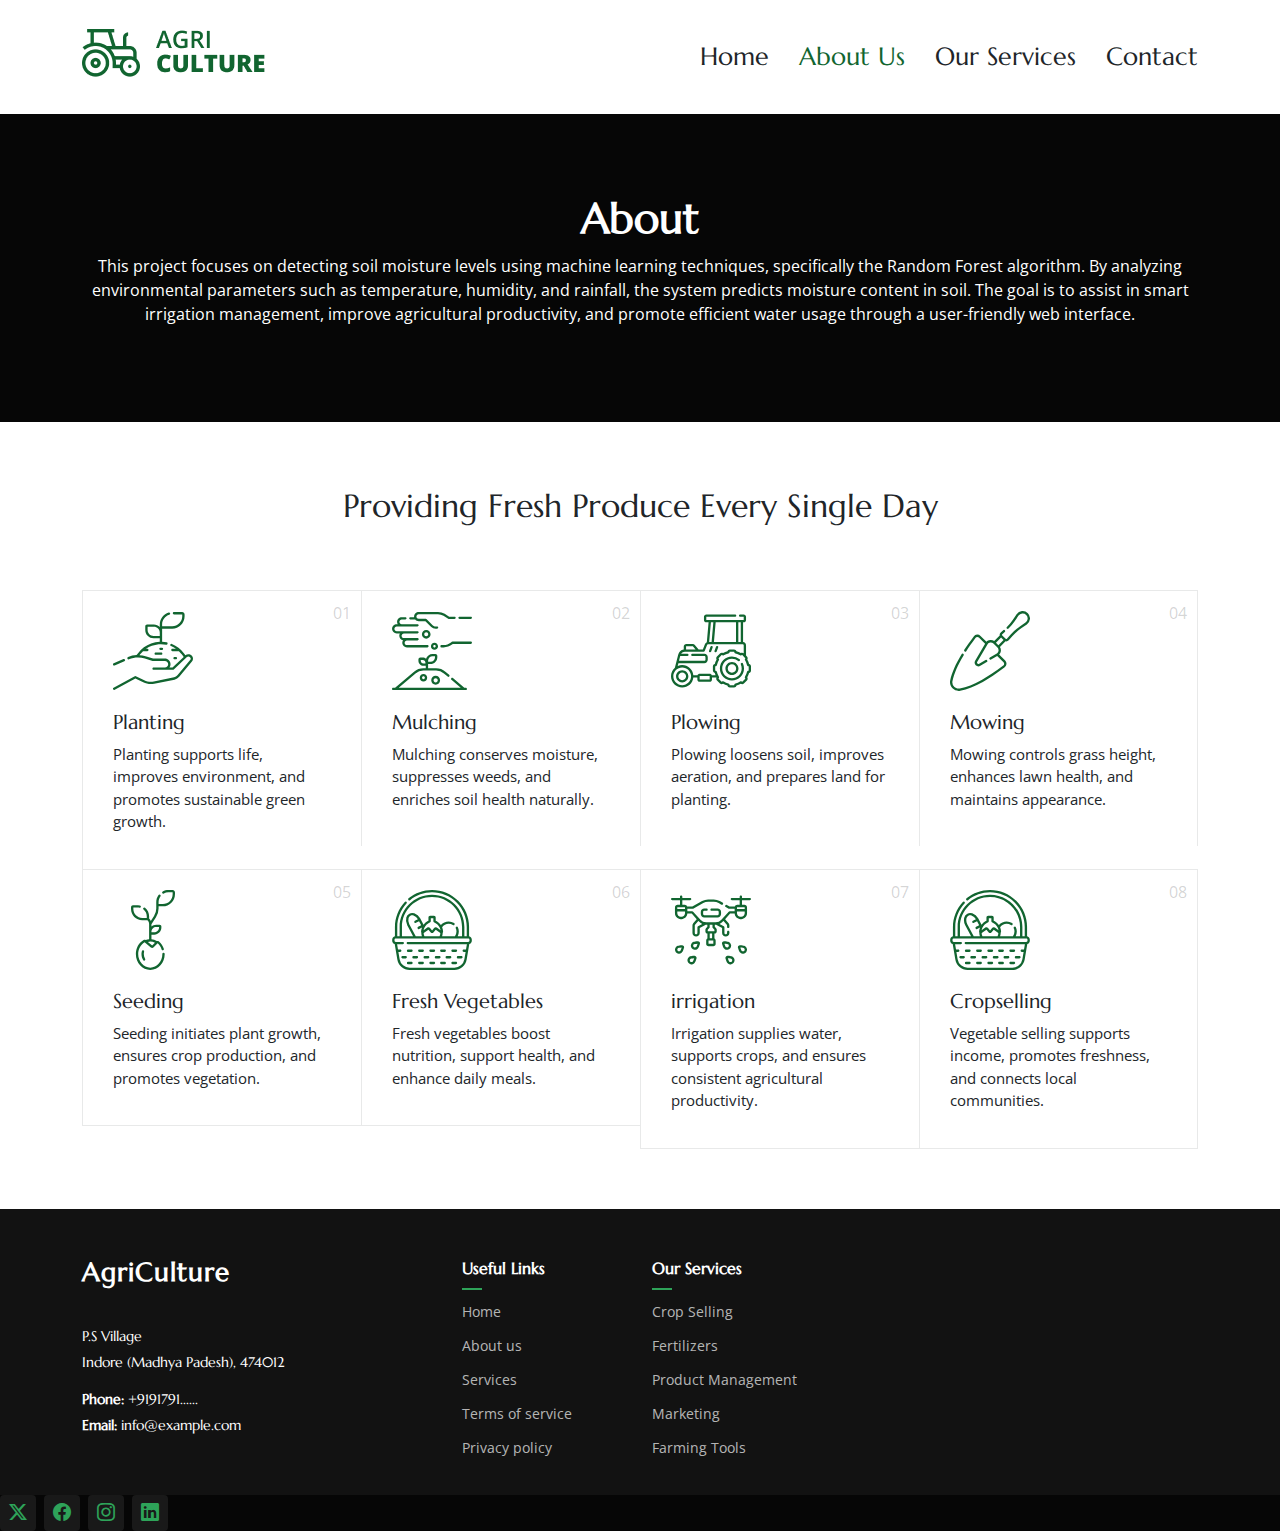
<file: about.html>
<!DOCTYPE html>
<html lang="en">

<head>
  <meta charset="utf-8">
  <meta content="width=device-width, initial-scale=1.0" name="viewport">
  <title>About - AgriCulture </title>
  <meta name="description" content="">
  <meta name="keywords" content="">

  <!-- Favicons -->
  <link href="assets/img/favicon.png" rel="icon">
  <link href="assets/img/apple-touch-icon.png" rel="apple-touch-icon">

  <!-- Fonts -->
  <link href="https://fonts.googleapis.com" rel="preconnect">
  <link href="https://fonts.gstatic.com" rel="preconnect" crossorigin>
  <link href="https://fonts.googleapis.com/css2?family=Open+Sans:ital,wght@0,300;0,400;0,500;0,600;0,700;0,800;1,300;1,400;1,500;1,600;1,700;1,800&family=Marcellus:wght@400&display=swap" rel="stylesheet">

  <!-- Vendor CSS Files -->
  <link href="assets/vendor/bootstrap/css/bootstrap.min.css" rel="stylesheet">
  <link href="assets/vendor/bootstrap-icons/bootstrap-icons.css" rel="stylesheet">
  <link href="assets/vendor/aos/aos.css" rel="stylesheet">
  <link href="assets/vendor/swiper/swiper-bundle.min.css" rel="stylesheet">
  <link href="assets/vendor/glightbox/css/glightbox.min.css" rel="stylesheet">

  <!-- Main CSS File -->
  <link href="assets/css/main.css" rel="stylesheet">

  <!-- =======================================================
  * Template Name: AgriCulture
  * Template URL: https://bootstrapmade.com/agriculture-bootstrap-website-template/
  * Updated: Aug 07 2024 with Bootstrap v5.3.3
  * Author: BootstrapMade.com
  * License: https://bootstrapmade.com/license/
  ======================================================== -->
</head>

<body class="about-page">

  <header id="header" class="header d-flex align-items-center position-relative">
    <div class="container-fluid container-xl position-relative d-flex align-items-center justify-content-between">

      <a href="index.html" class="logo d-flex align-items-center">
        <!-- Uncomment the line below if you also wish to use an image logo -->
        <img src="assets/img/logo.png" alt="AgriCulture">
        <!-- <h1 class="sitename">AgriCulture</h1>  -->
      </a>
      <nav id="navmenu" class="navmenu">
        <ul>
          <li><a href="index.html">Home</a></li>
          <li><a href="about.html" class="active">About Us</a></li>
          <li><a href="services.html">Our Services</a></li>
          </li>
          <li><a href="contact.html">Contact</a></li>
        </ul>
        <i class="mobile-nav-toggle d-xl-none bi bi-list"></i>
      </nav>
    </div>
  </header>
  <main class="main">
    <!-- Page Title -->
    <div class="page-title dark-background" data-aos="fade" style="background-image: url(https://imgs.search.brave.com/1q23guaDUeifhMMTnv_8BzEgPqsuoq5ZaoZgeyO_4Cc/rs:fit:500:0:0:0/g:ce/aHR0cHM6Ly9jZG4u/cGl4YWJheS5jb20v/cGhvdG8vMjAyMy8w/OC8wMy8xMC8zMi9z/b2lsLTgxNjY3Nzhf/NjQwLmpwZw);">
      <div class="container position-relative">
        <h1>About</h1>
        <p>This project focuses on detecting soil moisture levels using machine learning techniques, specifically
        the Random Forest algorithm. By analyzing environmental parameters such as temperature, humidity, and 
        rainfall, the system predicts moisture content in soil. The goal is to assist in smart irrigation management,
        improve agricultural productivity, and promote efficient water usage through a user-friendly web interface.</p>
          </ol>
        </nav>
      </div>
    </div><!-- End Page Title -->
    <!-- About 3 Section -->
    
          </div>
          <div class="col-lg-5 order-lg-1" data-aos="fade-up" data-aos-delay="100">
          </div>
        </div>
      </div>
    </section><!-- /About 3 Section -->
    <!-- Team Section -->
            <!-- /Team Section -->

    <!-- Services Section -->
    <section id="services" class="services section">

      <!-- Section Title -->
      <div class="container section-title" data-aos="fade-up">
        <p>Providing Fresh Produce Every Single Day</p>
      </div><!-- End Section Title -->
      <div class="content">
        <div class="container">
          <div class="row g-0">
            <div class="col-lg-3 col-md-6">
              <div class="service-item">
                <span class="number">01</span>
                <div class="service-item-icon">
                  <svg xmlns="http://www.w3.org/2000/svg" version="1.1" xmlns:xlink="http://www.w3.org/1999/xlink" width="80" height="80" x="0" y="0" viewBox="0 0 509.435 509.435" style="enable-background: new 0 0 512 512" xml:space="preserve" class="">
                    <g>
                      <path d="M7.506 347.639c.994 0 2.005-.199 2.976-.619l62.037-26.857a7.5 7.5 0 0 0 3.903-9.862 7.5 7.5 0 0 0-9.862-3.903L4.523 333.255a7.501 7.501 0 0 0 2.983 14.384zM500.883 283.197c-10.953-10.952-28.175-11.423-39.689-1.267l-10.034-13.307c-19.783-26.239-46.1-46.623-76.103-58.948a7.5 7.5 0 0 0-5.699 13.875c11.136 4.575 21.708 10.382 31.567 17.249h-22.621c-4.143 0-7.5 3.358-7.5 7.5s3.357 7.5 7.5 7.5h41.188a169.382 169.382 0 0 1 19.691 21.855l11.048 14.652-71.171 67.597h-19.48a35.772 35.772 0 0 0 6.775-20.976c0-19.837-16.139-35.975-35.976-35.975h-75.023l-48.33-15.005a160.871 160.871 0 0 0-37.992-6.934l2.533-3.359a169.852 169.852 0 0 1 19.67-21.855h27.398c4.143 0 7.5-3.358 7.5-7.5s-3.357-7.5-7.5-7.5h-8.848a165.125 165.125 0 0 1 38.01-19.73c28.992-10.532 60.376-12.89 90.754-6.821a7.498 7.498 0 0 0 8.824-5.885 7.5 7.5 0 0 0-5.885-8.824 184.517 184.517 0 0 0-28.616-3.4v-83.727h64.189c43.49 0 78.872-35.382 78.872-78.872V22.488c0-8.712-7.088-15.801-15.801-15.801h-51.729c-4.143 0-7.5 3.358-7.5 7.5s3.357 7.5 7.5 7.5h51.729c.441 0 .801.359.801.801v11.051c0 35.219-28.653 63.872-63.872 63.872h-64.189V85.559c0-28.082 18.793-53.262 45.701-61.234a7.5 7.5 0 1 0-4.261-14.382c-15.972 4.732-30.338 14.681-40.451 28.015-10.46 13.79-15.988 30.25-15.988 47.601v16.416c-9.59-9.839-22.97-15.965-37.762-15.965h-43.432c-6.193 0-11.232 5.039-11.232 11.232v23.629c0 29.093 23.669 52.762 52.763 52.762h39.663v22.475a183.375 183.375 0 0 0-55.199 10.86c-32.974 11.978-61.705 33.297-83.085 61.653l-9.313 12.351a161.07 161.07 0 0 0-54.289 12.692 7.5 7.5 0 0 0-3.949 9.844 7.498 7.498 0 0 0 9.844 3.949c31.858-13.616 67.62-15.458 100.696-5.188l49.416 15.343c.72.224 1.47.337 2.224.337h76.161c11.566 0 20.976 9.409 20.976 20.975s-9.409 20.976-20.976 20.976h-71.803c-4.143 0-7.5 3.358-7.5 7.5s3.357 7.5 7.5 7.5h123.477a7.5 7.5 0 0 0 5.165-2.062l83.48-79.289c5.56-5.279 14.158-5.167 19.577.252a13.957 13.957 0 0 1 .853 18.9l-80.942 97.046a37.161 37.161 0 0 1-21.112 12.581L259.57 448.474c-20.377 4.113-41.89 1.365-60.575-7.739l-53.332-25.982a7.507 7.507 0 0 0-6.884.162L3.903 488.665a7.5 7.5 0 0 0 7.197 13.161l131.475-71.888 49.849 24.285c21.631 10.538 46.53 13.72 70.114 8.957l129.506-26.146a52.209 52.209 0 0 0 29.663-17.677l80.942-97.046c9.682-11.61 8.923-28.426-1.766-39.114zM258.212 158.634c-20.822 0-37.763-16.94-37.763-37.762V101.01h39.664c20.822 0 37.762 16.94 37.762 37.762v19.861h-39.663z" fill="currentColor" opacity="1" data-original="currentColor"></path>
                      <path d="M319.171 240.778a7.5 7.5 0 0 0-7.5-7.5h-9.43c-4.143 0-7.5 3.358-7.5 7.5s3.357 7.5 7.5 7.5h9.43a7.5 7.5 0 0 0 7.5-7.5zM272.068 264.08c-4.143 0-7.5 3.358-7.5 7.5s3.357 7.5 7.5 7.5h34.888c4.143 0 7.5-3.358 7.5-7.5s-3.357-7.5-7.5-7.5zM400.305 307.996c4.143 0 7.5-3.358 7.5-7.5s-3.357-7.5-7.5-7.5h-8.172c-4.143 0-7.5 3.358-7.5 7.5s3.357 7.5 7.5 7.5z" fill="currentColor" opacity="1" data-original="currentColor"></path>
                    </g>
                  </svg>
                </div>
                <div class="service-item-content">
                  <h3 class="service-heading">Planting</h3>
                  <p>
                    Planting supports life, improves environment, and promotes sustainable green growth.
                  </p>
                </div>
              </div>
            </div>
            <div class="col-lg-3 col-md-6">
              <div class="service-item">
                <span class="number">02</span>
                <div class="service-item-icon">
                  <svg xmlns="http://www.w3.org/2000/svg" version="1.1" xmlns:xlink="http://www.w3.org/1999/xlink" width="80" height="80" x="0" y="0" viewBox="0 0 514.314 514.314" style="enable-background: new 0 0 512 512" xml:space="preserve" class="">
                    <g>
                      <path d="M434.176 51.297h72.639c4.143 0 7.5-3.358 7.5-7.5s-3.357-7.5-7.5-7.5h-72.639c-4.143 0-7.5 3.358-7.5 7.5s3.357 7.5 7.5 7.5zM117.994 54.791h30.852c5.47 6.605 13.729 10.82 22.955 10.82h42.865l35.886 35.886c8.246 8.246 19.209 12.787 30.869 12.787h8.32c4.143 0 7.5-3.358 7.5-7.5s-3.357-7.5-7.5-7.5h-8.32c-7.654 0-14.85-2.981-20.262-8.393l-38.083-38.083a7.5 7.5 0 0 0-5.304-2.197H171.8c-8.159 0-14.797-6.638-14.797-14.797s6.638-14.797 14.797-14.797h123.757a66.756 66.756 0 0 1 35.416 10.157l30.374 18.983a7.497 7.497 0 0 0 3.975 1.14h36.891c4.143 0 7.5-3.358 7.5-7.5s-3.357-7.5-7.5-7.5h-34.739l-28.551-17.843a81.742 81.742 0 0 0-43.365-12.437H171.801c-16.43 0-29.797 13.367-29.797 29.798 0 1.349.099 2.675.273 3.977h-24.283a7.5 7.5 0 1 0 0 14.999zM30.38 144.476h20.344a29.724 29.724 0 0 0-4.003 14.921c0 14.399 10.225 26.453 23.795 29.288a29.746 29.746 0 0 0-4.371 15.555c0 16.499 13.423 29.921 29.921 29.921h131.637a7.5 7.5 0 0 0 7.498-7.688 7.5 7.5 0 0 0-8.307-7.311H96.065c-8.228 0-14.921-6.694-14.921-14.921s6.693-14.921 14.921-14.921H163.9c4.143 0 7.5-3.358 7.5-7.5s-3.357-7.5-7.5-7.5H76.643c-8.228 0-14.922-6.694-14.922-14.921s6.694-14.921 14.922-14.921H163.9c4.143 0 7.5-3.358 7.5-7.5s-3.357-7.5-7.5-7.5H30.38c-8.228 0-14.921-6.694-14.921-14.921s6.693-14.921 14.921-14.921H163.9c4.143 0 7.5-3.358 7.5-7.5s-3.357-7.5-7.5-7.5H62.547c-8.228 0-14.921-6.694-14.921-14.921s6.693-14.921 14.921-14.921h23.485c4.143 0 7.5-3.358 7.5-7.5s-3.357-7.5-7.5-7.5H62.547c-16.498 0-29.921 13.423-29.921 29.921a29.719 29.719 0 0 0 4.003 14.921H30.38C13.882 84.636.459 98.059.459 114.557s13.423 29.919 29.921 29.919zM506.814 196.74H389.248a7.497 7.497 0 0 0-4.629 1.599l-5.613 4.403c-13.495 10.588-30.375 16.42-47.529 16.42h-12.272a7.5 7.5 0 0 0-8.309 7.5 7.5 7.5 0 0 0 7.5 7.5h13.081c20.496 0 40.664-6.967 56.788-19.618l3.574-2.804h114.976a7.5 7.5 0 1 0-.001-15z" fill="currentColor" opacity="1" data-original="currentColor" class=""></path>
                      <path d="M192.215 150.164c0 15.372 12.506 27.878 27.878 27.878s27.879-12.506 27.879-27.878-12.507-27.878-27.879-27.878-27.878 12.506-27.878 27.878zm40.757 0c0 7.101-5.777 12.878-12.879 12.878-7.101 0-12.878-5.777-12.878-12.878s5.777-12.878 12.878-12.878c7.101-.001 12.879 5.777 12.879 12.878zM273.049 203.771c-12.599 0-22.848 10.25-22.848 22.848s10.249 22.847 22.848 22.847 22.848-10.249 22.848-22.847-10.25-22.848-22.848-22.848zm0 30.695c-4.327 0-7.848-3.52-7.848-7.847s3.521-7.848 7.848-7.848 7.848 3.521 7.848 7.848-3.521 7.847-7.848 7.847zM474.178 493.298h-9.202l-73.199-62.323c-3.155-2.686-7.888-2.305-10.573.849s-2.305 7.887.849 10.572l59.785 50.902H43.105l108.164-92.092a77.855 77.855 0 0 1 50.423-18.558h81.558a77.851 77.851 0 0 1 50.423 18.558l24.029 20.458a7.498 7.498 0 0 0 10.573-.849 7.5 7.5 0 0 0-.849-10.572l-24.029-20.458a92.867 92.867 0 0 0-60.147-22.137h-51.158v-26.806h15.44c24.205 0 43.896-19.692 43.896-43.897v-8.808c0-6.785-5.52-12.305-12.305-12.305h-18.135c-19.99 0-36.891 13.437-42.174 31.749-5.716-4.945-13.156-7.947-21.29-7.947h-15.061c-6.942 0-12.591 5.648-12.591 12.592v7.399c0 17.97 14.619 32.589 32.589 32.589h14.629v15.433h-15.399a92.867 92.867 0 0 0-60.147 22.137L19.967 493.298H7.5c-4.143 0-7.5 3.358-7.5 7.5s3.357 7.5 7.5 7.5h466.678a7.5 7.5 0 0 0 0-15zM232.092 319.73c0-15.934 12.963-28.897 28.897-28.897h15.439v6.112c0 15.934-12.963 28.897-28.896 28.897h-15.44zm-16.978 17.485h-12.651c-9.698 0-17.589-7.89-17.589-17.589v-4.991h12.651c9.698 0 17.589 7.89 17.589 17.589z" fill="currentColor" opacity="1" data-original="currentColor" class=""></path>
                      <path d="M178.358 429.065c0 13.218 10.754 23.972 23.972 23.972s23.972-10.753 23.972-23.972-10.754-23.972-23.972-23.972-23.972 10.753-23.972 23.972zm32.944 0c0 4.947-4.024 8.972-8.972 8.972s-8.972-4.025-8.972-8.972 4.024-8.972 8.972-8.972 8.972 4.024 8.972 8.972zM252.23 445.536c0 15.706 12.777 28.484 28.483 28.484s28.484-12.778 28.484-28.484-12.778-28.484-28.484-28.484-28.483 12.778-28.483 28.484zm41.968 0c0 7.435-6.049 13.484-13.484 13.484s-13.483-6.049-13.483-13.484 6.049-13.484 13.483-13.484c7.435 0 13.484 6.049 13.484 13.484z" fill="currentColor" opacity="1" data-original="currentColor" class=""></path>
                    </g>
                  </svg>
                </div>
                <div class="service-item-content">
                  <h3 class="service-heading">Mulching</h3>
                  <p>
                    Mulching conserves moisture, suppresses weeds, and enriches soil health naturally.
                  </p>
                </div>
              </div>
            </div>
            <div class="col-lg-3 col-md-6">
              <div class="service-item">
                <span class="number">03</span>
                <div class="service-item-icon">
                  <svg xmlns="http://www.w3.org/2000/svg" version="1.1" xmlns:xlink="http://www.w3.org/1999/xlink" width="80" height="80" x="0" y="0" viewBox="0 0 516.53 516.53" style="enable-background: new 0 0 512 512" xml:space="preserve" class="">
                    <g>
                      <path d="M504.085 341.447a113.617 113.617 0 0 0-11.524-27.805c3.866-6.212 3.104-14.506-2.288-19.897l-5.804-5.804v-67.388c0-10.907-8.398-19.878-19.066-20.817V73.099h4.012c8.301 0 15.054-6.753 15.054-15.054V37.599c0-8.301-6.753-15.054-15.054-15.054h-23.242a7.5 7.5 0 0 0 0 15l23.296.054-.054 20.5-241.554-.054.054-20.5H414.21a7.5 7.5 0 0 0 0-15H227.916c-8.301 0-15.054 6.753-15.054 15.054v20.446c0 8.301 6.753 15.054 15.054 15.054h14.719L231.27 201.13c-5.215 2.077-9.463 6.215-11.642 11.675l-14.014 35.128h-27.323l-24.417-28.857a16.73 16.73 0 0 0-12.795-5.936H99.071c-9.242 0-16.761 7.519-16.761 16.761v18.66a44.759 44.759 0 0 0-35.97 33.278L24.937 367.09C9.676 380.359 0 399.894 0 421.658c0 39.881 32.446 72.327 72.328 72.327 37.349 0 68.174-28.457 71.938-64.827h25.905v12.546c0 8.282 6.738 15.02 15.02 15.02h64.364c8.282 0 15.02-6.738 15.02-15.02v-12.546h29.374c-3.278 6.098-2.356 13.875 2.785 19.016l19.555 19.554a16 16 0 0 0 11.388 4.718c3.045 0 5.961-.839 8.506-2.431a113.556 113.556 0 0 0 27.808 11.525c1.662 7.123 8.064 12.445 15.686 12.445h27.655c7.602 0 13.99-5.293 15.672-12.441a113.582 113.582 0 0 0 27.814-11.525 15.986 15.986 0 0 0 8.514 2.427c4.302 0 8.346-1.675 11.388-4.717l19.555-19.555c5.396-5.396 6.156-13.7 2.29-19.901a113.607 113.607 0 0 0 11.522-27.801c7.123-1.662 12.445-8.064 12.445-15.686v-27.655c-.002-7.621-5.324-14.023-12.447-15.684zm-53.681-141.805h-15.681V73.099h15.681zM419.723 73.099v126.543h-142.46l11.233-126.543zm-146.286 0-11.233 126.543h-15.743l11.234-126.543zM99.071 228.14h42.008c.519 0 1.008.227 1.344.624l16.219 19.169H97.311v-18.032c0-.971.79-1.761 1.76-1.761zm-51.11 108.845h167.157c12.315 0 22.334-10.019 22.334-22.334v-16.152c0-12.315-10.019-22.334-22.334-22.334h-77.364a7.5 7.5 0 0 0 0 15h77.364c4.044 0 7.334 3.29 7.334 7.334v16.152c0 4.044-3.29 7.334-7.334 7.334H51.727l7.738-30.821h46.327a7.5 7.5 0 0 0 0-15h-40.76a29.774 29.774 0 0 1 24.779-13.231h120.886a7.5 7.5 0 0 0 6.966-4.721l15.897-39.849a5.883 5.883 0 0 1 5.49-3.721h224.51a5.916 5.916 0 0 1 5.91 5.91v52.522c-5.348-4.343-12.853-4.747-18.636-1.165a113.598 113.598 0 0 0-27.818-11.532c-1.662-7.123-8.063-12.445-15.685-12.445h-27.655c-7.602 0-13.99 5.294-15.672 12.441a113.583 113.583 0 0 0-27.818 11.527c-6.213-3.868-14.506-3.104-19.897 2.288l-19.555 19.555c-5.375 5.375-6.149 13.637-2.28 19.884a113.572 113.572 0 0 0-11.531 27.818c-7.123 1.662-12.445 8.063-12.445 15.685v27.655c0 7.602 5.293 13.99 12.441 15.672 1.242 4.67 2.784 9.24 4.603 13.699h-24.12c-2.277-5.402-7.626-9.204-13.847-9.204h-64.364c-6.221 0-11.569 3.802-13.847 9.204h-27.078c-3.764-36.371-34.589-64.828-71.938-64.828a71.896 71.896 0 0 0-28.994 6.086zm24.367 142c-31.61 0-57.328-25.717-57.328-57.327s25.717-57.328 57.328-57.328 57.327 25.717 57.327 57.328-25.717 57.327-57.327 57.327zm177.24-37.262h-.013l-64.384-.02.02-21.75 64.384.02zm251.962-56.937c0 .609-.496 1.105-1.189 1.105-4.816 0-8.956 3.287-10.065 7.992a98.695 98.695 0 0 1-12.139 29.288c-2.543 4.113-1.939 9.365 1.447 12.75l.084.084a1.105 1.105 0 0 1 0 1.562l-19.555 19.555a1.085 1.085 0 0 1-.781.323c-.208 0-.514-.056-.761-.303a3.326 3.326 0 0 0-.084-.084c-3.406-3.407-8.658-4.01-12.77-1.467a98.657 98.657 0 0 1-29.288 12.138c-4.706 1.11-7.992 5.25-7.992 10.15 0 .609-.496 1.105-1.104 1.105h-27.655c-.609 0-1.105-.496-1.105-1.189 0-4.816-3.287-8.956-7.992-10.066a98.69 98.69 0 0 1-29.287-12.137 10.35 10.35 0 0 0-5.455-1.561c-2.68 0-5.338 1.049-7.38 3.091a1.085 1.085 0 0 1-.781.323c-.208 0-.513-.056-.781-.324l-19.555-19.555c-.431-.431-.431-1.132.064-1.627 3.406-3.406 4.009-8.657 1.466-12.77a98.66 98.66 0 0 1-12.138-29.287c-1.11-4.706-5.25-7.992-10.15-7.992a1.107 1.107 0 0 1-1.105-1.105V357.13c0-.609.496-1.104 1.189-1.104 4.816 0 8.956-3.287 10.066-7.992a98.661 98.661 0 0 1 12.138-29.288c2.542-4.112 1.939-9.364-1.531-12.833a1.106 1.106 0 0 1 0-1.563l19.555-19.555c.431-.431 1.132-.431 1.626.064 3.407 3.408 8.658 4.011 12.77 1.467a98.666 98.666 0 0 1 29.288-12.138c4.706-1.11 7.992-5.25 7.992-10.15 0-.609.496-1.105 1.105-1.105h27.655c.609 0 1.104.496 1.104 1.189 0 4.816 3.287 8.956 7.992 10.066a98.664 98.664 0 0 1 29.288 12.139c4.113 2.543 9.365 1.939 12.833-1.531a1.107 1.107 0 0 1 1.563 0l19.555 19.555c.431.431.431 1.132-.062 1.625-3.408 3.406-4.012 8.658-1.468 12.771a98.666 98.666 0 0 1 12.138 29.288c1.11 4.706 5.25 7.992 10.066 7.992h.084c.609 0 1.105.496 1.105 1.104z" fill="currentColor" opacity="1" data-original="currentColor" class=""></path>
                      <path d="M454.895 335.721a7.5 7.5 0 0 0-3.834 9.889 62.412 62.412 0 0 1 5.335 25.349c0 34.678-28.213 62.891-62.891 62.891s-62.891-28.213-62.891-62.891c0-34.679 28.213-62.892 62.891-62.892a62.934 62.934 0 0 1 40.397 14.703 7.5 7.5 0 0 0 10.566-.923 7.5 7.5 0 0 0-.923-10.566 77.96 77.96 0 0 0-50.041-18.213c-42.949 0-77.891 34.942-77.891 77.892 0 42.949 34.942 77.891 77.891 77.891s77.891-34.942 77.891-77.891c0-10.895-2.224-21.46-6.611-31.403a7.5 7.5 0 0 0-9.889-3.836zM72.328 381.807c-21.974 0-39.851 17.877-39.851 39.851s17.877 39.851 39.851 39.851 39.851-17.877 39.851-39.851-17.878-39.851-39.851-39.851zm0 64.702c-13.703 0-24.851-11.148-24.851-24.851s11.148-24.851 24.851-24.851 24.851 11.148 24.851 24.851-11.149 24.851-24.851 24.851z" fill="currentColor" opacity="1" data-original="currentColor" class=""></path>
                      <path d="M393.504 328.829c-23.23 0-42.13 18.899-42.13 42.13 0 23.23 18.899 42.129 42.13 42.129s42.13-18.899 42.13-42.129-18.9-42.13-42.13-42.13zm0 69.26c-14.959 0-27.13-12.17-27.13-27.129s12.17-27.13 27.13-27.13 27.13 12.17 27.13 27.13c0 14.958-12.171 27.129-27.13 27.129zM249.861 265.585a7.487 7.487 0 0 0 2.663.491 7.503 7.503 0 0 0 7.013-4.838l9.438-24.841a7.5 7.5 0 0 0-14.022-5.328l-9.438 24.841a7.499 7.499 0 0 0 4.346 9.675zM285.384 265.585a7.487 7.487 0 0 0 2.663.491 7.502 7.502 0 0 0 7.012-4.838l9.439-24.841a7.5 7.5 0 0 0-4.347-9.675 7.5 7.5 0 0 0-9.675 4.347l-9.439 24.841a7.5 7.5 0 0 0 4.347 9.675z" fill="currentColor" opacity="1" data-original="currentColor" class=""></path>
                    </g>
                  </svg>
                </div>
                <div class="service-item-content">
                  <h3 class="service-heading">Plowing</h3>
                  <p>
                    Plowing loosens soil, improves aeration, and prepares land for planting.
                  </p>
                </div>
              </div>
            </div>
            <div class="col-lg-3 col-md-6">
              <div class="service-item">
                <span class="number">04</span>
                <div class="service-item-icon">
                  <svg xmlns="http://www.w3.org/2000/svg" version="1.1" xmlns:xlink="http://www.w3.org/1999/xlink" width="80" height="80" x="0" y="0" viewBox="0 0 509.389 509.389" style="enable-background: new 0 0 512 512" xml:space="preserve" class="">
                    <g>
                      <path d="M495.69 14.267A46.636 46.636 0 0 0 458.364.766a46.637 46.637 0 0 0-34.257 20.05l-24.614 35.749a309.594 309.594 0 0 1-37.289 44.521 7.5 7.5 0 0 0 10.544 10.668 324.596 324.596 0 0 0 39.1-46.684l24.614-35.749a31.674 31.674 0 0 1 23.268-13.618 31.66 31.66 0 0 1 25.354 9.17 31.681 31.681 0 0 1 9.171 25.355 31.679 31.679 0 0 1-13.618 23.267l-35.75 24.615a324.066 324.066 0 0 0-59.859 53.246l-22.502 25.667a5.412 5.412 0 0 1-3.933 1.86c-1.518.071-2.966-.518-4.047-1.599l-21.873-21.872c-1.081-1.082-1.649-2.52-1.599-4.048s.711-2.925 1.86-3.933l15.802-13.854a7.5 7.5 0 0 0-9.889-11.279l-15.802 13.854a20.546 20.546 0 0 0-6.964 14.719 20.37 20.37 0 0 0 .64 5.69l-35.241 35.241c-7.726-5.323-17.119-7.656-26.65-6.449-8.734 1.104-16.614 5.058-22.612 11.157l-37.903-37.903a28.552 28.552 0 0 0-22.3-8.292 28.547 28.547 0 0 0-20.847 11.457c-23.749 31.972-43.447 60.009-60.222 85.713a7.5 7.5 0 0 0 6.275 11.6 7.495 7.495 0 0 0 6.288-3.402c16.606-25.447 36.135-53.239 59.7-84.966a13.562 13.562 0 0 1 9.903-5.441 13.585 13.585 0 0 1 10.595 3.939l39.789 39.789-63.489 107.398c-5.606 9.484-4.179 21.121 3.554 28.957 4.724 4.785 10.89 7.271 17.211 7.271 4.233-.001 8.536-1.115 12.519-3.399l40.792-24.114a7.499 7.499 0 1 0-7.632-12.912l-40.706 24.064c-4.745 2.723-9.055 1.038-11.506-1.446-1.129-1.144-4.561-5.302-1.318-10.787L239.37 211.63c3.736-6.32 10.058-10.474 17.342-11.395 7.292-.918 14.44 1.529 19.633 6.722l25.938 25.938c5.187 5.186 7.654 12.36 6.771 19.686-.878 7.28-4.911 13.598-10.99 17.288l-44.019 26.021a7.5 7.5 0 0 0 7.632 12.912l38.725-22.893 40.397 40.396a13.558 13.558 0 0 1 3.938 10.564 13.606 13.606 0 0 1-5.428 9.926c-54.818 40.993-97.27 69.301-137.646 91.785-50.099 27.898-95.647 45.713-139.25 54.462-13.202 2.648-26.235-1.337-35.759-10.935a40.033 40.033 0 0 1-10.799-36.472c10.129-48.517 33.232-101.845 70.63-163.033a7.501 7.501 0 0 0-12.799-7.823c-38.309 62.679-62.028 117.563-72.515 167.79-3.796 18.186 1.75 36.916 14.835 50.103 10.368 10.45 24.27 16.146 38.625 16.145 3.564 0 7.159-.352 10.732-1.068 45.149-9.06 92.12-27.398 143.597-56.063 40.984-22.823 83.956-51.469 139.331-92.878a28.597 28.597 0 0 0 11.407-20.864 28.554 28.554 0 0 0-8.292-22.245l-38.525-38.525c6.079-6.031 10.002-13.987 11.063-22.799 1.106-9.18-1.037-18.215-5.937-25.753l35.39-35.39a20.4 20.4 0 0 0 5.022.654 20.546 20.546 0 0 0 15.384-6.975l22.502-25.667a309.032 309.032 0 0 1 57.086-50.779l35.749-24.614a46.635 46.635 0 0 0 20.05-34.256 46.63 46.63 0 0 0-13.5-37.328zM340.732 184.685l-32.723 32.723-15.459-15.459 32.723-32.723z" fill="currentColor" opacity="1" data-original="currentColor"></path>
                    </g>
                  </svg>
                </div>
                <div class="service-item-content">
                  <h3 class="service-heading">Mowing</h3>
                  <p>
                    Mowing controls grass height, enhances lawn health, and maintains appearance.
                  </p>
                </div>
              </div>
            </div>

            <div class="col-lg-3 col-md-6">
              <div class="service-item">
                <span class="number">05</span>
                <div class="service-item-icon">
                  <svg xmlns="http://www.w3.org/2000/svg" version="1.1" xmlns:xlink="http://www.w3.org/1999/xlink" width="80" height="80" x="0" y="0" viewBox="0 0 513.089 513.089" style="enable-background: new 0 0 512 512" xml:space="preserve" class="">
                    <g>
                      <path d="M194.209 386.877a7.497 7.497 0 0 0-9.15 5.363 75.07 75.07 0 0 0-2.428 18.947c0 13.789 3.615 27 10.454 38.204a7.494 7.494 0 0 0 10.308 2.495 7.5 7.5 0 0 0 2.494-10.309c-5.401-8.851-8.257-19.359-8.257-30.39a60.09 60.09 0 0 1 1.941-15.16 7.497 7.497 0 0 0-5.362-9.15z" fill="currentColor" opacity="1" data-original="currentColor"></path>
                      <path d="M382.56 0h-27.319c-12.654 0-25.236 3.119-36.386 9.021a7.5 7.5 0 0 0 7.018 13.258c9.124-4.83 19.005-7.278 29.368-7.278h27.222v12.022c0 34.679-28.213 62.892-62.892 62.892h-27.222V77.893c0-13.309 4.12-26.038 11.914-36.811a7.5 7.5 0 0 0-12.153-8.793c-9.657 13.347-14.762 29.117-14.762 45.604V119.154a88.294 88.294 0 0 1-14.296 48.23l-20.501 31.543a46.65 46.65 0 0 0-9.615-13.916l-1.273-1.273v-14.053c0-21.604-9.58-41.872-26.284-55.608a7.5 7.5 0 0 0-9.528 11.586c13.226 10.876 20.812 26.922 20.812 44.022v9.66h-29.069c-31.412 0-56.968-25.556-56.968-56.968v-9.66h29.069c3.454 0 6.976.329 10.467.977a7.5 7.5 0 0 0 2.738-14.748 72.57 72.57 0 0 0-13.205-1.229h-31.883c-6.72 0-12.187 5.467-12.187 12.186v12.474c0 39.684 32.284 71.968 71.968 71.968h33.463l1.273 1.273c5.979 5.979 9.271 13.927 9.271 22.381v98.306a79.003 79.003 0 0 0-21.446 5.114c-4.152-2.798-9.597-3.045-13.983-.509-30.558 17.671-49.541 52.263-49.541 90.277 0 56.188 41.481 101.901 92.47 101.901s92.47-45.713 92.47-101.901c0-.237-.004-.473-.009-.709l-.005-.334a7.5 7.5 0 0 0-7.499-7.433h-.068a7.5 7.5 0 0 0-7.433 7.567l.014.909c0 47.917-34.753 86.901-77.47 86.901s-77.47-38.984-77.47-86.901c0-32.212 15.656-61.449 40.948-76.643l40.182 34.094c5.225 4.433 13.1 4.099 17.929-.761l25.512-25.668c11.649 10.022 20.473 23.408 25.562 38.809a7.496 7.496 0 0 0 9.475 4.768 7.5 7.5 0 0 0 4.768-9.474c-6.15-18.613-17.027-34.756-31.454-46.681-4.011-3.317-9.358-3.923-13.824-1.93-10.53-6.377-22.136-10.243-34.128-11.384v-29.695h18.365c25.013 0 45.362-20.35 45.362-45.362v-7.928c0-6.115-4.975-11.089-11.089-11.089h-22.276c-11.667 0-22.318 4.429-30.362 11.693v-13.713l29.028-44.665a103.263 103.263 0 0 0 16.72-56.404v-14.239h27.222c42.949 0 77.892-34.942 77.892-77.892v-12.12C397.462 6.685 390.777 0 382.56 0zM251.211 356.136l-27.468-23.306a63.694 63.694 0 0 1 15.358-1.884c10.366 0 20.534 2.525 29.851 7.34zm25.752-118.894h18.365v4.017c0 16.742-13.62 30.362-30.362 30.362h-18.365v-4.017c0-16.741 13.62-30.362 30.362-30.362z" fill="currentColor" opacity="1" data-original="currentColor"></path>
                    </g>
                  </svg>
                </div>
                <div class="service-item-content">
                  <h3 class="service-heading">Seeding</h3>
                  <p>
                    Seeding initiates plant growth, ensures crop production, and promotes vegetation.
                  </p>
                </div>
              </div>
            </div>
            <div class="col-lg-3 col-md-6">
              <div class="service-item">
                <span class="number">06</span>
                <div class="service-item-icon">
                  <svg xmlns="http://www.w3.org/2000/svg" version="1.1" xmlns:xlink="http://www.w3.org/1999/xlink" width="80" height="80" x="0" y="0" viewBox="0 0 511.67 511.67" style="enable-background: new 0 0 512 512" xml:space="preserve" class="">
                    <g>
                      <path d="M492.96 296.401v-59.276c0-63.338-24.665-122.886-69.452-167.673C378.721 24.666 319.174 0 255.835 0c-54.517 0-107.757 18.967-149.914 53.407a7.5 7.5 0 1 0 9.491 11.616C154.896 32.765 204.767 15 255.835 15c59.332 0 115.112 23.105 157.066 65.059 41.953 41.954 65.059 97.734 65.059 157.066v58.7h-15v-58.7C462.96 122.916 370.044 30 255.835 30S48.71 122.916 48.71 237.125v58.7h-15v-58.7c0-56.142 21.01-109.737 59.158-150.913a7.502 7.502 0 0 0-11.004-10.195C41.139 119.975 18.71 177.19 18.71 237.125v59.276c-10.029 2.3-17.535 11.291-17.535 22.008v5.81c0 10.194 6.791 18.828 16.085 21.627l16.782 99.17c6.535 38.622 39.71 66.654 78.882 66.654h285.822c39.172 0 72.347-28.032 78.882-66.654l16.782-99.17c9.294-2.798 16.085-11.432 16.085-21.627v-5.81c0-10.717-7.506-19.708-17.535-22.008zM63.71 237.125C63.71 131.187 149.896 45 255.835 45S447.96 131.187 447.96 237.125v58.7h-27.888a64.77 64.77 0 0 0 7.259-29.747c0-9.561-2.046-18.787-6.081-27.423a7.5 7.5 0 0 0-13.59 6.35c3.1 6.633 4.671 13.723 4.671 21.073a49.851 49.851 0 0 1-9.875 29.747h-82.073a68.421 68.421 0 0 0 3.912-22.766l-.003-.369a10.737 10.737 0 0 0 2.441-7.707l-.074-.952a81.022 81.022 0 0 0-6.053-25.058c9.161-14.126 24.883-22.763 41.856-22.763a49.676 49.676 0 0 1 26.83 7.844 7.5 7.5 0 0 0 8.086-12.634 64.65 64.65 0 0 0-34.916-10.21c-19.407 0-37.547 8.686-49.744 23.261a81.08 81.08 0 0 0-25.89-24.171l-7.325-4.298v-19.86c0-6.111-4.972-11.083-11.083-11.083h-24.17c-6.111 0-11.083 4.972-11.083 11.083v19.86l-7.325 4.298a81.067 81.067 0 0 0-24.083 21.633l-21.606-40.574a68.923 68.923 0 0 0-37.588-32.526 39.21 39.21 0 0 0-31.641 2.285 39.215 39.215 0 0 0-19.556 24.977 68.922 68.922 0 0 0 6.006 49.343l37.481 70.388H63.71zm88.14 58.7-41.235-77.438a53.95 53.95 0 0 1-4.701-38.625c1.687-6.691 5.971-12.162 12.061-15.405 6.091-3.244 13.022-3.745 19.516-1.409a53.936 53.936 0 0 1 28.384 23.614L146.29 196.99a7.5 7.5 0 0 0 7.051 13.241l19.627-10.451 13.619 25.575-19.627 10.451a7.5 7.5 0 0 0 7.051 13.241l17.809-9.483a81.015 81.015 0 0 0-5.807 24.466l-.074.961a10.774 10.774 0 0 0 1.468 6.319c-.018.6-.03 1.185-.03 1.752a68.427 68.427 0 0 0 3.914 22.766H151.85zm116.357-89.059 11.029 6.472a66.163 66.163 0 0 1 31.323 43.794l-23.74-16.479a13.027 13.027 0 0 0-17.511 2.36l-12.974 15.524-12.974-15.525c-2.59-3.099-6.283-4.719-10.029-4.719-2.584 0-5.193.771-7.481 2.359l-23.74 16.478a66.163 66.163 0 0 1 31.323-43.794l11.029-6.472a7.5 7.5 0 0 0 3.704-6.469v-20.238h16.336v20.238a7.504 7.504 0 0 0 3.705 6.471zm-60.729 89.059a53.472 53.472 0 0 1-5.062-20.774c.171-.105.342-.21.509-.326l30.046-20.854 15.047 18.007c2.065 2.471 5.097 3.888 8.317 3.888s6.252-1.417 8.317-3.888v-.001l15.047-18.006 29.574 20.527a53.458 53.458 0 0 1-5.081 21.428h-96.714zm288.017 28.394c0 4.182-3.402 7.584-7.584 7.584H101.084c-4.143 0-7.5 3.358-7.5 7.5s3.357 7.5 7.5 7.5h377.952l-5.751 33.987h-14.299c-4.143 0-7.5 3.358-7.5 7.5s3.357 7.5 7.5 7.5h11.76l-7.907 46.723a64.83 64.83 0 0 1-64.093 54.157H112.924a64.83 64.83 0 0 1-64.093-54.157l-7.907-46.723h11.76c4.143 0 7.5-3.358 7.5-7.5s-3.357-7.5-7.5-7.5H38.386l-5.751-33.987h36.487c4.143 0 7.5-3.358 7.5-7.5s-3.357-7.5-7.5-7.5H23.759c-4.182 0-7.584-3.402-7.584-7.584v-5.81c0-4.182 3.402-7.584 7.584-7.584h464.152c4.182 0 7.584 3.402 7.584 7.584z" fill="currentColor" opacity="1" data-original="currentColor"></path>
                      <path d="M246.338 395.79h21.993c4.143 0 7.5-3.358 7.5-7.5s-3.357-7.5-7.5-7.5h-21.993c-4.143 0-7.5 3.358-7.5 7.5s3.357 7.5 7.5 7.5zM174.455 395.79h21.994c4.143 0 7.5-3.358 7.5-7.5s-3.357-7.5-7.5-7.5h-21.994c-4.143 0-7.5 3.358-7.5 7.5s3.357 7.5 7.5 7.5zM102.573 395.79h21.994c4.143 0 7.5-3.358 7.5-7.5s-3.357-7.5-7.5-7.5h-21.994a7.5 7.5 0 0 0 0 15zM315.221 395.79h21.994c4.143 0 7.5-3.358 7.5-7.5s-3.357-7.5-7.5-7.5h-21.994c-4.143 0-7.5 3.358-7.5 7.5s3.357 7.5 7.5 7.5zM387.103 395.79h21.994c4.143 0 7.5-3.358 7.5-7.5s-3.357-7.5-7.5-7.5h-21.994c-4.143 0-7.5 3.358-7.5 7.5s3.357 7.5 7.5 7.5zM246.338 474.186h21.993c4.143 0 7.5-3.358 7.5-7.5s-3.357-7.5-7.5-7.5h-21.993c-4.143 0-7.5 3.358-7.5 7.5s3.357 7.5 7.5 7.5zM174.455 474.186h21.994c4.143 0 7.5-3.358 7.5-7.5s-3.357-7.5-7.5-7.5h-21.994c-4.143 0-7.5 3.358-7.5 7.5s3.357 7.5 7.5 7.5zM102.573 474.186h21.994c4.143 0 7.5-3.358 7.5-7.5s-3.357-7.5-7.5-7.5h-21.994a7.5 7.5 0 0 0 0 15zM337.215 459.186h-21.994c-4.143 0-7.5 3.358-7.5 7.5s3.357 7.5 7.5 7.5h21.994a7.5 7.5 0 0 0 0-15zM387.103 474.186h21.994c4.143 0 7.5-3.358 7.5-7.5s-3.357-7.5-7.5-7.5h-21.994c-4.143 0-7.5 3.358-7.5 7.5s3.357 7.5 7.5 7.5zM273.606 430.229a7.5 7.5 0 0 0 7.5 7.5H303.1c4.143 0 7.5-3.358 7.5-7.5s-3.357-7.5-7.5-7.5h-21.994a7.5 7.5 0 0 0-7.5 7.5zM201.725 430.229a7.5 7.5 0 0 0 7.5 7.5h21.994c4.143 0 7.5-3.358 7.5-7.5s-3.357-7.5-7.5-7.5h-21.994a7.5 7.5 0 0 0-7.5 7.5zM129.843 430.229a7.5 7.5 0 0 0 7.5 7.5h21.993c4.143 0 7.5-3.358 7.5-7.5s-3.357-7.5-7.5-7.5h-21.993a7.5 7.5 0 0 0-7.5 7.5zM87.454 422.729H67.46c-4.143 0-7.5 3.358-7.5 7.5s3.357 7.5 7.5 7.5h19.994c4.143 0 7.5-3.358 7.5-7.5s-3.357-7.5-7.5-7.5zM342.49 430.229a7.5 7.5 0 0 0 7.5 7.5h21.993c4.143 0 7.5-3.358 7.5-7.5s-3.357-7.5-7.5-7.5H349.99a7.5 7.5 0 0 0-7.5 7.5zM414.372 430.229a7.5 7.5 0 0 0 7.5 7.5h21.994c4.143 0 7.5-3.358 7.5-7.5s-3.357-7.5-7.5-7.5h-21.994a7.5 7.5 0 0 0-7.5 7.5z" fill="currentColor" opacity="1" data-original="currentColor"></path>
                    </g>
                  </svg>
                </div>
                <div class="service-item-content">
                  <h3 class="service-heading">Fresh Vegetables</h3>
                  <p>
                    Fresh vegetables boost nutrition, support health, and enhance daily meals.
                  </p>
                </div>
              </div>
            </div>
            <div class="col-lg-3 col-md-6">
              <div class="service-item">
                <span class="number">07</span>
                <div class="service-item-icon">
                  <svg xmlns="http://www.w3.org/2000/svg" version="1.1" xmlns:xlink="http://www.w3.org/1999/xlink" width="80" height="80" x="0" y="0" viewBox="0 0 512.805 512.805" style="enable-background: new 0 0 512 512" xml:space="preserve" class="">
                    <g>
                      <path d="M505.305 50.503h-50.094v-7.141c0-4.143-3.357-7.5-7.5-7.5s-7.5 3.357-7.5 7.5v7.141h-50.094c-4.143 0-7.5 3.357-7.5 7.5s3.357 7.5 7.5 7.5h50.094v29.428h-15.309c-7.223 0-13.385 4.557-15.809 10.939h-33.847l-16.98-9.451a7.5 7.5 0 0 0-7.295 13.107l18.682 10.397a7.507 7.507 0 0 0 3.647.946h34.681v15.505h-32.393a7.495 7.495 0 0 0-5.565 2.473l-47.127 52.176a49.438 49.438 0 0 1-36.627 16.273h-60.732a49.442 49.442 0 0 1-36.627-16.273l-47.127-52.176a7.5 7.5 0 0 0-5.565-2.473h-31.393V120.87h33.681a7.507 7.507 0 0 0 3.647-.946l64.468-35.883a64.829 64.829 0 0 1 31.454-8.163h35.656a64.819 64.819 0 0 1 31.454 8.164l17.778 9.896a7.5 7.5 0 0 0 7.295-13.107l-17.778-9.895a79.844 79.844 0 0 0-38.749-10.058h-35.656a79.854 79.854 0 0 0-38.749 10.057l-62.767 34.936h-32.847c-2.424-6.383-8.587-10.939-15.809-10.939H72.594V65.503h50.094c4.143 0 7.5-3.357 7.5-7.5s-3.357-7.5-7.5-7.5H72.594v-7.141c0-4.143-3.357-7.5-7.5-7.5s-7.5 3.357-7.5 7.5v7.141H7.5c-4.143 0-7.5 3.357-7.5 7.5s3.357 7.5 7.5 7.5h50.094v29.428H42.285c-9.331 0-16.922 7.591-16.922 16.922v37.917c0 20.438 16.628 37.066 37.066 37.066h5.329c19.899 0 36.18-15.765 37.025-35.461h28.101l31.968 35.393-22.399 27.123a21.63 21.63 0 0 0-4.939 13.742v47.817c0 12.898 10.494 23.393 23.394 23.393 12.898 0 23.393-10.494 23.393-23.393v-32.069l38.482-21.157c.917.04 1.834.073 2.755.073h7.432v13.542l-8.567 8.567a13.242 13.242 0 0 0-3.903 9.424v12.244c0 7.191 5.729 13.055 12.86 13.304v31.344c-4.637 2.472-7.804 7.354-7.804 12.965v21.867c0 8.097 6.588 14.685 14.686 14.685h31.326c8.098 0 14.686-6.588 14.686-14.685v-21.867c0-5.611-3.167-10.493-7.804-12.965v-31.32h1.533c7.349 0 13.327-5.979 13.327-13.327V253.83c0-3.56-1.387-6.906-3.903-9.423l-8.567-8.568v-13.542h5.432c.921 0 1.838-.034 2.755-.073l38.482 21.157v32.069c0 12.898 10.494 23.393 23.394 23.393 12.898 0 23.393-10.494 23.393-23.393v-6.886c0-4.143-3.357-7.5-7.5-7.5s-7.5 3.357-7.5 7.5v6.886c0 4.628-3.765 8.393-8.393 8.393s-8.394-3.765-8.394-8.393v-36.505a7.5 7.5 0 0 0-3.887-6.572l-27.481-15.109c8.638-3.622 16.49-9.101 22.889-16.186l2.763-3.06 20.994 25.422a6.596 6.596 0 0 1 1.507 4.191v8.97c0 4.143 3.357 7.5 7.5 7.5s7.5-3.357 7.5-7.5v-8.97c0-5.004-1.755-9.885-4.94-13.742l-22.398-27.122 31.968-35.393h29.101c.844 19.696 17.125 35.461 37.025 35.461h5.329c20.438 0 37.066-16.628 37.066-37.066v-37.917c0-9.331-7.591-16.922-16.922-16.922h-15.309V65.503h50.094c4.143 0 7.5-3.357 7.5-7.5s-3.361-7.5-7.503-7.5zm-463.02 59.428h45.617c1.06 0 1.922.862 1.922 1.922v10.341H40.363v-10.341c0-1.06.863-1.922 1.922-1.922zm25.474 61.905H62.43c-12.167 0-22.066-9.899-22.066-22.066v-12.576h49.461v12.576c-.001 12.167-9.899 22.066-22.066 22.066zm105.428 60.537a7.501 7.501 0 0 0-3.887 6.572v36.505c0 4.628-3.766 8.393-8.394 8.393s-8.393-3.765-8.393-8.393v-47.817c0-1.526.535-3.016 1.507-4.192l20.994-25.422 2.763 3.06c6.4 7.085 14.251 12.563 22.889 16.186zm98.064 112.865h-30.697v-21.237h30.697zm-7.804-36.237h-15.09v-29.6h15.09zm4.586-64.753 10.274 10.275v9.878h-42.811v-9.878l10.274-10.275a7.498 7.498 0 0 0 2.196-5.303v-16.648h17.869v16.648a7.509 7.509 0 0 0 2.198 5.303zm182.342-72.412h-5.329c-12.167 0-22.065-9.899-22.065-22.066v-12.576h49.461v12.576c-.001 12.167-9.9 22.066-22.067 22.066zm22.066-59.983v10.341H422.98v-10.341c0-1.06.862-1.922 1.922-1.922h45.617c1.06 0 1.922.862 1.922 1.922zM362.367 383.195c6.981-.812 13.229-4.296 17.591-9.808s6.317-12.393 5.504-19.374c-.812-6.982-4.296-13.229-9.808-17.592-2.043-1.617-8.26-6.537-34.74-7.778a13.377 13.377 0 0 0-11.103 5.056 13.396 13.396 0 0 0-2.37 11.969c7.289 25.484 13.507 30.406 15.551 32.023 4.694 3.716 10.382 5.685 16.279 5.685 1.027 0 2.061-.06 3.096-.181zm-19.86-39.447c15.467.902 22.253 3.181 23.839 4.436a11.245 11.245 0 0 1 4.218 7.564c.349 3.002-.491 5.961-2.367 8.331s-4.562 3.868-7.564 4.218c-3 .352-5.961-.491-8.331-2.367-1.587-1.256-5.364-7.336-9.795-22.182zM397.513 429.988c-2.044-1.617-8.263-6.54-34.74-7.778a13.416 13.416 0 0 0-11.103 5.057 13.392 13.392 0 0 0-2.37 11.967c7.289 25.486 13.507 30.407 15.551 32.024 4.695 3.716 10.382 5.685 16.279 5.685 1.026 0 2.06-.061 3.095-.181 6.982-.812 13.23-4.296 17.592-9.808s6.317-12.393 5.504-19.375c-.813-6.981-4.297-13.229-9.808-17.591zm-7.458 27.658a11.243 11.243 0 0 1-7.564 4.217 11.251 11.251 0 0 1-8.331-2.366c-1.586-1.256-5.363-7.337-9.793-22.182 15.464.9 22.251 3.18 23.838 4.436a11.245 11.245 0 0 1 4.218 7.564 11.25 11.25 0 0 1-2.368 8.331zM477.456 361.45c-2.044-1.617-8.263-6.54-34.74-7.778a13.403 13.403 0 0 0-11.103 5.057 13.392 13.392 0 0 0-2.37 11.967c7.289 25.486 13.507 30.407 15.551 32.024 4.695 3.716 10.382 5.685 16.279 5.685 1.026 0 2.06-.061 3.095-.181 6.982-.812 13.23-4.296 17.592-9.808s6.317-12.393 5.504-19.375c-.813-6.981-4.296-13.229-9.808-17.591zm-7.458 27.657c-1.876 2.37-4.562 3.867-7.564 4.217s-5.961-.492-8.331-2.366c-1.586-1.256-5.363-7.337-9.793-22.182 15.464.9 22.251 3.18 23.838 4.436a11.245 11.245 0 0 1 4.218 7.564 11.248 11.248 0 0 1-2.368 8.331zM171.891 328.644c-26.48 1.241-32.697 6.161-34.74 7.778-5.512 4.362-8.995 10.609-9.808 17.592-.813 6.981 1.142 13.862 5.504 19.374 4.361 5.512 10.609 8.995 17.591 9.808 1.036.121 2.068.181 3.096.181 5.897 0 11.585-1.969 16.279-5.685 2.044-1.617 8.262-6.539 15.551-32.023a13.396 13.396 0 0 0-2.37-11.969 13.39 13.39 0 0 0-11.103-5.056zm-11.387 37.286a11.231 11.231 0 0 1-8.331 2.367c-3.002-.35-5.688-1.848-7.564-4.218s-2.716-5.329-2.367-8.331a11.245 11.245 0 0 1 4.218-7.564c1.586-1.255 8.372-3.533 23.839-4.436-4.432 14.846-8.209 20.926-9.795 22.182zM150.032 422.21c-26.478 1.238-32.696 6.161-34.74 7.778-5.512 4.361-8.995 10.609-9.808 17.591s1.142 13.863 5.504 19.375c4.361 5.512 10.609 8.995 17.592 9.808 1.035.121 2.067.181 3.095.181 5.896-.001 11.585-1.97 16.279-5.685 2.044-1.617 8.262-6.538 15.551-32.024a13.392 13.392 0 0 0-2.37-11.967 13.385 13.385 0 0 0-11.103-5.057zm-11.386 37.286a11.253 11.253 0 0 1-8.331 2.366c-3.003-.35-5.688-1.847-7.564-4.217s-2.716-5.329-2.367-8.331a11.245 11.245 0 0 1 4.218-7.564c1.587-1.256 8.374-3.535 23.838-4.436-4.431 14.845-8.209 20.926-9.794 22.182zM70.089 353.672c-26.478 1.238-32.696 6.161-34.74 7.778-5.512 4.361-8.995 10.609-9.808 17.591s1.142 13.863 5.504 19.375c4.361 5.512 10.609 8.995 17.592 9.808 1.035.121 2.067.181 3.095.181 5.896-.001 11.585-1.97 16.279-5.685 2.044-1.617 8.262-6.538 15.551-32.024a13.392 13.392 0 0 0-2.37-11.967 13.374 13.374 0 0 0-11.103-5.057zm-11.387 37.286a11.243 11.243 0 0 1-8.331 2.366c-3.003-.35-5.688-1.847-7.564-4.217s-2.716-5.329-2.367-8.331a11.245 11.245 0 0 1 4.218-7.564c1.587-1.256 8.374-3.535 23.838-4.436-4.431 14.845-8.208 20.926-9.794 22.182z" fill="currentColor" opacity="1" data-original="currentColor"></path>
                      <path d="M213.116 133.756h14.881c4.143 0 7.5-3.357 7.5-7.5s-3.357-7.5-7.5-7.5h-14.881c-12.212 0-22.147 9.936-22.147 22.147v13.102c0 12.212 9.936 22.146 22.147 22.146h85.572c12.212 0 22.147-9.935 22.147-22.146v-13.102c0-12.212-9.936-22.147-22.147-22.147h-38.729c-4.143 0-7.5 3.357-7.5 7.5s3.357 7.5 7.5 7.5h38.729a7.155 7.155 0 0 1 7.147 7.147v13.102c0 3.94-3.206 7.146-7.147 7.146h-85.572c-3.941 0-7.147-3.206-7.147-7.146v-13.102a7.155 7.155 0 0 1 7.147-7.147z" fill="currentColor" opacity="1" data-original="currentColor"></path>
                    </g>
                  </svg>
                </div>
                <div class="service-item-content">
                  <h3 class="service-heading">irrigation</h3>
                  <p>
                    Irrigation supplies water, supports crops, and ensures consistent agricultural productivity.
                  </p>
                </div>
              </div>
            </div>
            <div class="col-lg-3 col-md-6">
              <div class="service-item">
                <span class="number">08</span>
                <div class="service-item-icon">
                  <svg xmlns="http://www.w3.org/2000/svg" version="1.1" xmlns:xlink="http://www.w3.org/1999/xlink" width="80" height="80" x="0" y="0" viewBox="0 0 511.67 511.67" style="enable-background: new 0 0 512 512" xml:space="preserve" class="">
                    <g>
                      <path d="M492.96 296.401v-59.276c0-63.338-24.665-122.886-69.452-167.673C378.721 24.666 319.174 0 255.835 0c-54.517 0-107.757 18.967-149.914 53.407a7.5 7.5 0 1 0 9.491 11.616C154.896 32.765 204.767 15 255.835 15c59.332 0 115.112 23.105 157.066 65.059 41.953 41.954 65.059 97.734 65.059 157.066v58.7h-15v-58.7C462.96 122.916 370.044 30 255.835 30S48.71 122.916 48.71 237.125v58.7h-15v-58.7c0-56.142 21.01-109.737 59.158-150.913a7.502 7.502 0 0 0-11.004-10.195C41.139 119.975 18.71 177.19 18.71 237.125v59.276c-10.029 2.3-17.535 11.291-17.535 22.008v5.81c0 10.194 6.791 18.828 16.085 21.627l16.782 99.17c6.535 38.622 39.71 66.654 78.882 66.654h285.822c39.172 0 72.347-28.032 78.882-66.654l16.782-99.17c9.294-2.798 16.085-11.432 16.085-21.627v-5.81c0-10.717-7.506-19.708-17.535-22.008zM63.71 237.125C63.71 131.187 149.896 45 255.835 45S447.96 131.187 447.96 237.125v58.7h-27.888a64.77 64.77 0 0 0 7.259-29.747c0-9.561-2.046-18.787-6.081-27.423a7.5 7.5 0 0 0-13.59 6.35c3.1 6.633 4.671 13.723 4.671 21.073a49.851 49.851 0 0 1-9.875 29.747h-82.073a68.421 68.421 0 0 0 3.912-22.766l-.003-.369a10.737 10.737 0 0 0 2.441-7.707l-.074-.952a81.022 81.022 0 0 0-6.053-25.058c9.161-14.126 24.883-22.763 41.856-22.763a49.676 49.676 0 0 1 26.83 7.844 7.5 7.5 0 0 0 8.086-12.634 64.65 64.65 0 0 0-34.916-10.21c-19.407 0-37.547 8.686-49.744 23.261a81.08 81.08 0 0 0-25.89-24.171l-7.325-4.298v-19.86c0-6.111-4.972-11.083-11.083-11.083h-24.17c-6.111 0-11.083 4.972-11.083 11.083v19.86l-7.325 4.298a81.067 81.067 0 0 0-24.083 21.633l-21.606-40.574a68.923 68.923 0 0 0-37.588-32.526 39.21 39.21 0 0 0-31.641 2.285 39.215 39.215 0 0 0-19.556 24.977 68.922 68.922 0 0 0 6.006 49.343l37.481 70.388H63.71zm88.14 58.7-41.235-77.438a53.95 53.95 0 0 1-4.701-38.625c1.687-6.691 5.971-12.162 12.061-15.405 6.091-3.244 13.022-3.745 19.516-1.409a53.936 53.936 0 0 1 28.384 23.614L146.29 196.99a7.5 7.5 0 0 0 7.051 13.241l19.627-10.451 13.619 25.575-19.627 10.451a7.5 7.5 0 0 0 7.051 13.241l17.809-9.483a81.015 81.015 0 0 0-5.807 24.466l-.074.961a10.774 10.774 0 0 0 1.468 6.319c-.018.6-.03 1.185-.03 1.752a68.427 68.427 0 0 0 3.914 22.766H151.85zm116.357-89.059 11.029 6.472a66.163 66.163 0 0 1 31.323 43.794l-23.74-16.479a13.027 13.027 0 0 0-17.511 2.36l-12.974 15.524-12.974-15.525c-2.59-3.099-6.283-4.719-10.029-4.719-2.584 0-5.193.771-7.481 2.359l-23.74 16.478a66.163 66.163 0 0 1 31.323-43.794l11.029-6.472a7.5 7.5 0 0 0 3.704-6.469v-20.238h16.336v20.238a7.504 7.504 0 0 0 3.705 6.471zm-60.729 89.059a53.472 53.472 0 0 1-5.062-20.774c.171-.105.342-.21.509-.326l30.046-20.854 15.047 18.007c2.065 2.471 5.097 3.888 8.317 3.888s6.252-1.417 8.317-3.888v-.001l15.047-18.006 29.574 20.527a53.458 53.458 0 0 1-5.081 21.428h-96.714zm288.017 28.394c0 4.182-3.402 7.584-7.584 7.584H101.084c-4.143 0-7.5 3.358-7.5 7.5s3.357 7.5 7.5 7.5h377.952l-5.751 33.987h-14.299c-4.143 0-7.5 3.358-7.5 7.5s3.357 7.5 7.5 7.5h11.76l-7.907 46.723a64.83 64.83 0 0 1-64.093 54.157H112.924a64.83 64.83 0 0 1-64.093-54.157l-7.907-46.723h11.76c4.143 0 7.5-3.358 7.5-7.5s-3.357-7.5-7.5-7.5H38.386l-5.751-33.987h36.487c4.143 0 7.5-3.358 7.5-7.5s-3.357-7.5-7.5-7.5H23.759c-4.182 0-7.584-3.402-7.584-7.584v-5.81c0-4.182 3.402-7.584 7.584-7.584h464.152c4.182 0 7.584 3.402 7.584 7.584z" fill="currentColor" opacity="1" data-original="currentColor"></path>
                      <path d="M246.338 395.79h21.993c4.143 0 7.5-3.358 7.5-7.5s-3.357-7.5-7.5-7.5h-21.993c-4.143 0-7.5 3.358-7.5 7.5s3.357 7.5 7.5 7.5zM174.455 395.79h21.994c4.143 0 7.5-3.358 7.5-7.5s-3.357-7.5-7.5-7.5h-21.994c-4.143 0-7.5 3.358-7.5 7.5s3.357 7.5 7.5 7.5zM102.573 395.79h21.994c4.143 0 7.5-3.358 7.5-7.5s-3.357-7.5-7.5-7.5h-21.994a7.5 7.5 0 0 0 0 15zM315.221 395.79h21.994c4.143 0 7.5-3.358 7.5-7.5s-3.357-7.5-7.5-7.5h-21.994c-4.143 0-7.5 3.358-7.5 7.5s3.357 7.5 7.5 7.5zM387.103 395.79h21.994c4.143 0 7.5-3.358 7.5-7.5s-3.357-7.5-7.5-7.5h-21.994c-4.143 0-7.5 3.358-7.5 7.5s3.357 7.5 7.5 7.5zM246.338 474.186h21.993c4.143 0 7.5-3.358 7.5-7.5s-3.357-7.5-7.5-7.5h-21.993c-4.143 0-7.5 3.358-7.5 7.5s3.357 7.5 7.5 7.5zM174.455 474.186h21.994c4.143 0 7.5-3.358 7.5-7.5s-3.357-7.5-7.5-7.5h-21.994c-4.143 0-7.5 3.358-7.5 7.5s3.357 7.5 7.5 7.5zM102.573 474.186h21.994c4.143 0 7.5-3.358 7.5-7.5s-3.357-7.5-7.5-7.5h-21.994a7.5 7.5 0 0 0 0 15zM337.215 459.186h-21.994c-4.143 0-7.5 3.358-7.5 7.5s3.357 7.5 7.5 7.5h21.994a7.5 7.5 0 0 0 0-15zM387.103 474.186h21.994c4.143 0 7.5-3.358 7.5-7.5s-3.357-7.5-7.5-7.5h-21.994c-4.143 0-7.5 3.358-7.5 7.5s3.357 7.5 7.5 7.5zM273.606 430.229a7.5 7.5 0 0 0 7.5 7.5H303.1c4.143 0 7.5-3.358 7.5-7.5s-3.357-7.5-7.5-7.5h-21.994a7.5 7.5 0 0 0-7.5 7.5zM201.725 430.229a7.5 7.5 0 0 0 7.5 7.5h21.994c4.143 0 7.5-3.358 7.5-7.5s-3.357-7.5-7.5-7.5h-21.994a7.5 7.5 0 0 0-7.5 7.5zM129.843 430.229a7.5 7.5 0 0 0 7.5 7.5h21.993c4.143 0 7.5-3.358 7.5-7.5s-3.357-7.5-7.5-7.5h-21.993a7.5 7.5 0 0 0-7.5 7.5zM87.454 422.729H67.46c-4.143 0-7.5 3.358-7.5 7.5s3.357 7.5 7.5 7.5h19.994c4.143 0 7.5-3.358 7.5-7.5s-3.357-7.5-7.5-7.5zM342.49 430.229a7.5 7.5 0 0 0 7.5 7.5h21.993c4.143 0 7.5-3.358 7.5-7.5s-3.357-7.5-7.5-7.5H349.99a7.5 7.5 0 0 0-7.5 7.5zM414.372 430.229a7.5 7.5 0 0 0 7.5 7.5h21.994c4.143 0 7.5-3.358 7.5-7.5s-3.357-7.5-7.5-7.5h-21.994a7.5 7.5 0 0 0-7.5 7.5z" fill="currentColor" opacity="1" data-original="currentColor"></path>
                    </g>
                  </svg>
                </div>
                <div class="service-item-content">
                  <h3 class="service-heading">Cropselling</h3>
                  <p>
                    Vegetable selling supports income, promotes freshness, and connects local communities.
                  </p>
                </div>
              </div>
            </div>
          </div>
        </div>
      </div>
    </section>
    </div>
    <footer id="footer" class="footer dark-background">

      <div class="footer-top">
        <div class="container">
          <div class="row gy-4">
            <div class="col-lg-4 col-md-6 footer-about">
              <a href="index.html" class="logo d-flex align-items-center">
                <span class="sitename">AgriCulture</span>
              </a>
              <div class="footer-contact pt-3">
                <p>P.S Village</p>
                <p>Indore (Madhya Padesh), 474012</p>
                <p class="mt-3"><strong>Phone:</strong> <span>+9191791......</span></p>
                <p><strong>Email:</strong> <span>info@example.com</span></p>
              </div>
            </div>
  
            <div class="col-lg-2 col-md-3 footer-links">
              <h4>Useful Links</h4>
              <ul>
                <li><a href="#">Home</a></li>
                <li><a href="#">About us</a></li>
                <li><a href="#">Services</a></li>
                <li><a href="#">Terms of service</a></li>
                <li><a href="#">Privacy policy</a></li>
              </ul>
            </div>
  
            <div class="col-lg-2 col-md-3 footer-links">
              <h4>Our Services</h4>
              <ul>
                <li><a href="#">Crop Selling</a></li>
                <li><a href="#">Fertilizers</a></li>
                <li><a href="#">Product Management</a></li>
                <li><a href="#">Marketing</a></li>
                <li><a href="#">Farming Tools</a></li>
              </ul>
            </div>
  
            
  
           
          </div>
        </div>
      </div>
  
     
  
          <div class="social-links order-first order-lg-last mb-3 mb-lg-0">
            <a href=""><i class="bi bi-twitter-x"></i></a>
            <a href=""><i class="bi bi-facebook"></i></a>
            <a href=""><i class="bi bi-instagram"></i></a>
            <a href=""><i class="bi bi-linkedin"></i></a>
          </div>
  
        </div>
      </div>
  

  </footer>

  <!-- Scroll Top -->
  <a href="#" id="scroll-top" class="scroll-top d-flex align-items-center justify-content-center"><i class="bi bi-arrow-up-short"></i></a>
  <!-- Preloader -->
  <div id="preloader"></div>
  <!-- Vendor JS Files -->
  <script src="assets/vendor/bootstrap/js/bootstrap.bundle.min.js"></script>
  <script src="assets/vendor/php-email-form/validate.js"></script>
  <script src="assets/vendor/aos/aos.js"></script>
  <script src="assets/vendor/swiper/swiper-bundle.min.js"></script>
  <script src="assets/vendor/glightbox/js/glightbox.min.js"></script>
  <!-- Main JS File -->
  <script src="assets/js/main.js"></script>
</body>
</html>
</file>
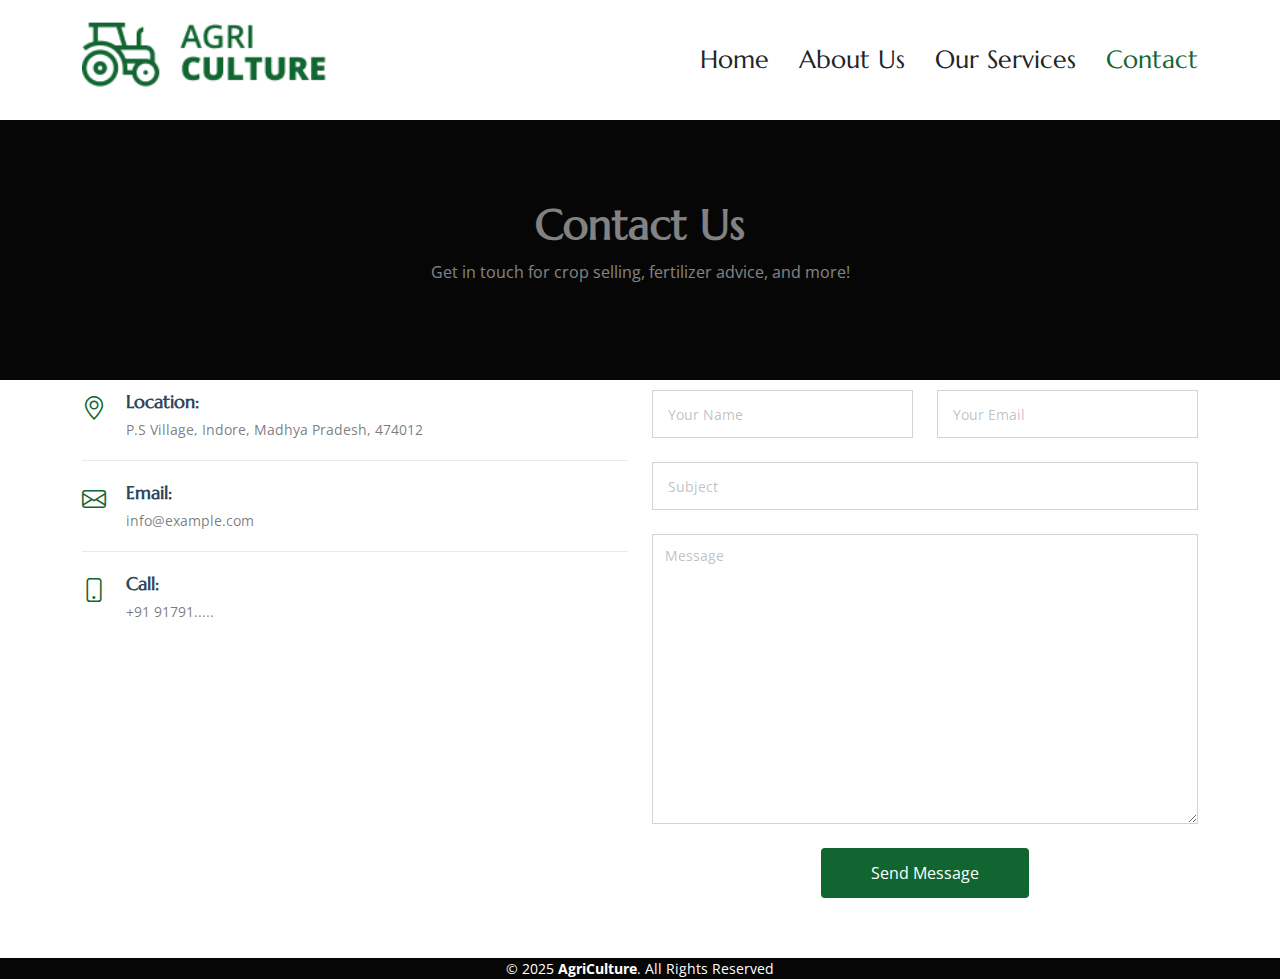
<file: contact.html>
<!DOCTYPE html>
<html lang="en">

<head>
  <meta charset="utf-8">
  <meta content="width=device-width, initial-scale=1.0" name="viewport">
  <title>Contact Us - AgriCulture</title>

  <!-- Favicons -->
  <link href="assets/img/favicon.png" rel="icon">
  <link href="assets/img/apple-touch-icon.png" rel="apple-touch-icon">

  <!-- Google Fonts -->
  <link href="https://fonts.googleapis.com" rel="preconnect">
  <link href="https://fonts.gstatic.com" rel="preconnect" crossorigin>
  <link href="https://fonts.googleapis.com/css2?family=Open+Sans:wght@400;600&family=Marcellus&display=swap" rel="stylesheet">

  <!-- Vendor CSS Files -->
  <link href="assets/vendor/bootstrap/css/bootstrap.min.css" rel="stylesheet">
  <link href="assets/vendor/bootstrap-icons/bootstrap-icons.css" rel="stylesheet">
  <link href="assets/vendor/aos/aos.css" rel="stylesheet">
  <link href="assets/vendor/glightbox/css/glightbox.min.css" rel="stylesheet">
  <link href="assets/vendor/swiper/swiper-bundle.min.css" rel="stylesheet">

  <!-- Main CSS File -->
  <link href="assets/css/main.css" rel="stylesheet">
</head>

<body class="contact-page">

  <!-- ======= Header ======= -->
  <header id="header" class="header d-flex align-items-center position-relative">
    <div class="container-fluid container-xl d-flex align-items-center justify-content-between">
      <a href="index.html" class="logo d-flex align-items-center">
        <img src="assets/img/logo.png" alt="AgriCulture" height="80px">
      </a>
      <nav id="navmenu" class="navmenu">
        <ul>
          <li><a href="index.html">Home</a></li>
          <li><a href="about.html">About Us</a></li>
          <li><a href="services.html">Our Services</a></li>
          <li><a href="contact.html" class="active">Contact</a></li>
        </ul>
        <i class="mobile-nav-toggle d-xl-none bi bi-list"></i>
      </nav>
    </div>
  </header>

  <main class="main">

    <!-- ======= Page Title ======= -->
    <div class="page-title dark-background" data-aos="fade" style="background-image: url('https://images.unsplash.com/photo-1518770660439-4636190af475?ixlib=rb-4.0.3&auto=format&fit=crop&w=1950&q=80');">
      <div class="container text-center">
        <h1>Contact Us</h1>
        <p>Get in touch for crop selling, fertilizer advice, and more!</p>
      </div>
    </div>

    <!-- ======= Contact Section ======= -->
    <section id="contact" class="contact section">
      <div class="container" data-aos="fade-up">

        <div class="row gy-4">

          <div class="col-lg-6">
            <div class="info-item d-flex">
              <i class="bi bi-geo-alt flex-shrink-0"></i>
              <div>
                <h4>Location:</h4>
                <p>P.S Village, Indore, Madhya Pradesh, 474012</p>
              </div>
            </div>

            <div class="info-item d-flex">
              <i class="bi bi-envelope flex-shrink-0"></i>
              <div>
                <h4>Email:</h4>
                <p>info@example.com</p>
              </div>
            </div>

            <div class="info-item d-flex">
              <i class="bi bi-phone flex-shrink-0"></i>
              <div>
                <h4>Call:</h4>
                <p>+91 91791.....</p>
              </div>
            </div>

            

          </div>

          <div class="col-lg-6">
            <form action="forms/contact.php" method="post" class="php-email-form">
              <div class="row gy-4">

                <div class="col-md-6">
                  <input type="text" name="name" class="form-control" placeholder="Your Name" required>
                </div>

                <div class="col-md-6 ">
                  <input type="email" name="email" class="form-control" placeholder="Your Email" required>
                </div>

                <div class="col-md-12">
                  <input type="text" name="subject" class="form-control" placeholder="Subject" required>
                </div>

                <div class="col-md-12">
                  <textarea name="message" class="form-control" rows="6" placeholder="Message" required></textarea>
                </div>

                <div class="col-md-12 text-center">
                  <button type="submit">Send Message</button>
                </div>

              </div>
            </form>
          </div>

        </div>

      </div>
    </section>

  </main>

  <!-- ======= Footer ======= -->
  <footer id="footer" class="footer dark-background">
    <div class="container">
      <div class="text-center">
        &copy; 2025 <strong><span>AgriCulture</span></strong>. All Rights Reserved
      </div>
    </div>
  </footer>

  <a href="#" class="scroll-top d-flex align-items-center justify-content-center"><i class="bi bi-arrow-up-short"></i></a>
  <div id="preloader"></div>

  <!-- Vendor JS Files -->
  <script src="assets/vendor/bootstrap/js/bootstrap.bundle.min.js"></script>
  <script src="assets/vendor/aos/aos.js"></script>
  <script src="assets/vendor/glightbox/js/glightbox.min.js"></script>
  <script src="assets/vendor/swiper/swiper-bundle.min.js"></script>

  <!-- Main JS File -->
  <script src="assets/js/main.js"></script>

</body>

</html>
</file>
<file: assets/css/main.css>
:root {
  --default-font: "Open Sans",  system-ui, -apple-system, "Segoe UI", Roboto, "Helvetica Neue", Arial, "Noto Sans", "Liberation Sans", sans-serif, "Apple Color Emoji", "Segoe UI Emoji", "Segoe UI Symbol", "Noto Color Emoji";
  --heading-font: "Marcellus",  sans-serif;
  --nav-font: "Marcellus",  sans-serif;
}

/* Global Colors - The following color variables are used throughout the website. Updating them here will change the color scheme of the entire website */
:root { 
  --background-color: #ffffff; /* Background color for the entire website, including individual sections */
  --default-color: #212529; /* Default color used for the majority of the text content across the entire website */
  --heading-color: #2d465e; /* Color for headings, subheadings and title throughout the website */
  --accent-color: #116530; /* Accent color that represents your brand on the website. It's used for buttons, links, and other elements that need to stand out */
  --surface-color: #ffffff; /* The surface color is used as a background of boxed elements within sections, such as cards, icon boxes, or other elements that require a visual separation from the global background. */
  --contrast-color: #ffffff; /* Contrast color for text, ensuring readability against backgrounds of accent, heading, or default colors. */
}

/* Nav Menu Colors - The following color variables are used specifically for the navigation menu. They are separate from the global colors to allow for more customization options */
:root {
  --nav-color: #212529;  /* The default color of the main navmenu links */
  --nav-hover-color: #116530; /* Applied to main navmenu links when they are hovered over or active */
  --nav-mobile-background-color: #ffffff; /* Used as the background color for mobile navigation menu */
  --nav-dropdown-background-color: #ffffff; /* Used as the background color for dropdown items that appear when hovering over primary navigation items */
  --nav-dropdown-color: #212529; /* Used for navigation links of the dropdown items in the navigation menu. */
  --nav-dropdown-hover-color: #116530; /* Similar to --nav-hover-color, this color is applied to dropdown navigation links when they are hovered over. */
}

/* Color Presets - These classes override global colors when applied to any section or element, providing reuse of the sam color scheme. */

.light-background {
  --background-color: #f9f9f9;
  --surface-color: #ffffff;
}

.dark-background {
  --background-color: #060606;
  --default-color: #ffffff;
  --heading-color: #ffffff;
  --accent-color: #2ea359;
  --surface-color: #252525;
  --contrast-color: #ffffff;
}

/* Smooth scroll */
:root {
  scroll-behavior: smooth;
}

/*--------------------------------------------------------------
# General Styling & Shared Classes
--------------------------------------------------------------*/
body {
  color: var(--default-color);
  background-color: var(--background-color);
  font-family: var(--default-font);
}

a {
  color: var(--accent-color);
  text-decoration: none;
  transition: 0.3s;
}

a:hover {
  color: color-mix(in srgb, var(--accent-color), transparent 25%);
  text-decoration: none;
}

h1,
h2,
h3,
h4,
h5,
h6 {
  color: var(--heading-color);
  font-family: var(--heading-font);
}

/* PHP Email Form Messages
------------------------------*/
.php-email-form .error-message {
  display: none;
  background: #df1529;
  color: #ffffff;
  text-align: left;
  padding: 15px;
  margin-bottom: 24px;
  font-weight: 600;
}

.php-email-form .sent-message {
  display: none;
  color: #ffffff;
  background: #059652;
  text-align: center;
  padding: 15px;
  margin-bottom: 24px;
  font-weight: 600;
}

.php-email-form .loading {
  display: none;
  background: var(--surface-color);
  text-align: center;
  padding: 15px;
  margin-bottom: 24px;
}

.php-email-form .loading:before {
  content: "";
  display: inline-block;
  border-radius: 50%;
  width: 24px;
  height: 24px;
  margin: 0 10px -6px 0;
  border: 3px solid var(--accent-color);
  border-top-color: var(--surface-color);
  animation: php-email-form-loading 1s linear infinite;
}

@keyframes php-email-form-loading {
  0% {
    transform: rotate(0deg);
  }

  100% {
    transform: rotate(360deg);
  }
}

/* Pulsating Play Button
------------------------------*/
.pulsating-play-btn {
  width: 94px;
  height: 94px;
  background: radial-gradient(var(--accent-color) 50%, color-mix(in srgb, var(--accent-color), transparent 75%) 52%);
  border-radius: 50%;
  display: block;
  position: relative;
  overflow: hidden;
}

.pulsating-play-btn:before {
  content: "";
  position: absolute;
  width: 120px;
  height: 120px;
  animation-delay: 0s;
  animation: pulsate-play-btn 2s;
  animation-direction: forwards;
  animation-iteration-count: infinite;
  animation-timing-function: steps;
  opacity: 1;
  border-radius: 50%;
  border: 5px solid color-mix(in srgb, var(--accent-color), transparent 30%);
  top: -15%;
  left: -15%;
  background: rgba(198, 16, 0, 0);
}

.pulsating-play-btn:after {
  content: "";
  position: absolute;
  left: 50%;
  top: 50%;
  transform: translateX(-40%) translateY(-50%);
  width: 0;
  height: 0;
  border-top: 10px solid transparent;
  border-bottom: 10px solid transparent;
  border-left: 15px solid #fff;
  z-index: 100;
  transition: all 400ms cubic-bezier(0.55, 0.055, 0.675, 0.19);
}

.pulsating-play-btn:hover:before {
  content: "";
  position: absolute;
  left: 50%;
  top: 50%;
  transform: translateX(-40%) translateY(-50%);
  width: 0;
  height: 0;
  border: none;
  border-top: 10px solid transparent;
  border-bottom: 10px solid transparent;
  border-left: 15px solid #fff;
  z-index: 200;
  animation: none;
  border-radius: 0;
}

.pulsating-play-btn:hover:after {
  border-left: 15px solid var(--accent-color);
  transform: scale(20);
}

@keyframes pulsate-play-btn {
  0% {
    transform: scale(0.6, 0.6);
    opacity: 1;
  }

  100% {
    transform: scale(1, 1);
    opacity: 0;
  }
}

/*--------------------------------------------------------------
# Global Header
--------------------------------------------------------------*/
.header {
  color: var(--default-color);
  background-color: var(--background-color);
  padding: 20px 0;
  transition: all 0.5s;
  z-index: 997;
}

.header .logo {
  line-height: 1;
}



.header .logo h1 {
  font-size: 30px;
  margin: 0;
  font-weight: 700;
  color: var(--heading-color);
}

.scrolled .header {
  box-shadow: 0px 0 18px color-mix(in srgb, var(--default-color), transparent 85%);
}

/*--------------------------------------------------------------
# Navigation Menu
--------------------------------------------------------------*/
/* Navmenu - Desktop */
@media (min-width: 1200px) {
  .navmenu {
    padding: 0;
  }
}
  .navmenu ul {
    margin: 0;
    padding: 0;
    display: flex;
    list-style: none;
    align-items: center;
  }

  .navmenu li {
    position: relative;
  }

  .navmenu a,
  .navmenu a:focus {
    color: var(--nav-color);
    padding: 18px 15px;
    font-size: 25px;
    font-family: var(--nav-font);
    font-weight: 400;
    display: flex;
    align-items: center;
    justify-content: space-between;
    white-space: nowrap;
    transition: 0.3s;
  }

  .navmenu a i,
  .navmenu a:focus i {
    font-size: 12px;
    line-height: 0;
    margin-left: 5px;
    transition: 0.3s;
  }

  .navmenu li:last-child a {
    padding-right: 0;
  }

  .navmenu li:hover>a,
  .navmenu .active,
  .navmenu .active:focus {
    color: var(--nav-hover-color);
  }

  

  

/* Navmenu - Mobile */
@media (max-width: 1199px) {
  .mobile-nav-toggle {
    color: var(--nav-color);
    font-size: 28px;
    line-height: 0;
    margin-right: 10px;
    cursor: pointer;
    transition: color 0.3s;
  }

  .navmenu {
    padding: 0;
    z-index: 9997;
  }

  .navmenu ul {
    display: none;
    list-style: none;
    position: absolute;
    inset: 60px 20px 20px 20px;
    padding: 10px 0;
    margin: 0;
    border-radius: 6px;
    background-color: var(--nav-mobile-background-color);
    overflow-y: auto;
    transition: 0.3s;
    z-index: 9998;
    box-shadow: 0px 0px 30px color-mix(in srgb, var(--default-color), transparent 90%);
  }

  .navmenu a,
  .navmenu a:focus {
    color: var(--nav-dropdown-color);
    padding: 10px 20px;
    font-family: var(--nav-font);
    font-size: 17px;
    font-weight: 500;
    display: flex;
    align-items: center;
    justify-content: space-between;
    white-space: nowrap;
    transition: 0.3s;
  }

  .navmenu a i,
  .navmenu a:focus i {
    font-size: 12px;
    line-height: 0;
    margin-left: 5px;
    width: 30px;
    height: 30px;
    display: flex;
    align-items: center;
    justify-content: center;
    border-radius: 50%;
    transition: 0.3s;
    background-color: color-mix(in srgb, var(--accent-color), transparent 90%);
  }

  .navmenu a i:hover,
  .navmenu a:focus i:hover {
    background-color: var(--accent-color);
    color: var(--contrast-color);
  }

  .navmenu a:hover,
  .navmenu .active,
  .navmenu .active:focus {
    color: var(--nav-dropdown-hover-color);
  }

  .navmenu .active i,
  .navmenu .active:focus i {
    background-color: var(--accent-color);
    color: var(--contrast-color);
    transform: rotate(180deg);
  }

  .navmenu .dropdown ul {
    position: static;
    display: none;
    z-index: 99;
    padding: 10px 0;
    margin: 10px 20px;
    background-color: var(--nav-dropdown-background-color);
    border: 1px solid color-mix(in srgb, var(--default-color), transparent 90%);
    box-shadow: none;
    transition: all 0.5s ease-in-out;
  }

  .navmenu .dropdown ul ul {
    background-color: rgba(33, 37, 41, 0.1);
  }

  .navmenu .dropdown>.dropdown-active {
    display: block;
    background-color: rgba(33, 37, 41, 0.03);
  }

  .mobile-nav-active {
    overflow: hidden;
  }

  .mobile-nav-active .mobile-nav-toggle {
    color: #fff;
    position: absolute;
    font-size: 32px;
    top: 15px;
    right: 15px;
    margin-right: 0;
    z-index: 9999;
  }

  .mobile-nav-active .navmenu {
    position: fixed;
    overflow: hidden;
    inset: 0;
    background: rgba(33, 37, 41, 0.8);
    transition: 0.3s;
  }

  .mobile-nav-active .navmenu>ul {
    display: block;
  }
}

/*--------------------------------------------------------------
# Global Footer
--------------------------------------------------------------*/
.footer {
  color: var(--default-color);
  background-color: var(--background-color);
  font-size: 14px;
  position: relative;
}

.footer .footer-top {
  background-color: color-mix(in srgb, var(--background-color), white 5%);
  padding-top: 50px;
}

.footer .footer-about .logo {
  line-height: 1;
  margin-bottom: 25px;
}

.footer .footer-about .logo img {
  max-height: 40px;
  margin-right: 6px;
}

.footer .footer-about .logo span {
  color: var(--heading-color);
  font-family: var(--heading-font);
  font-size: 26px;
  font-weight: 700;
  letter-spacing: 1px;
}

.footer .footer-about p {
  font-size: 14px;
  font-family: var(--heading-font);
}

.footer h4 {
  font-size: 16px;
  font-weight: 600;
  position: relative;
  padding-bottom: 12px;
  margin-bottom: 15px;
}

.footer h4::after {
  content: "";
  position: absolute;
  display: block;
  width: 20px;
  height: 2px;
  background: var(--accent-color);
  bottom: 0;
  left: 0;
}

.footer .footer-links {
  margin-bottom: 30px;
}

.footer .footer-links ul {
  list-style: none;
  padding: 0;
  margin: 0;
}

.footer .footer-links ul i {
  padding-right: 2px;
  font-size: 12px;
  line-height: 0;
}

.footer .footer-links ul li {
  padding: 10px 0;
  display: flex;
  align-items: center;
}

.footer .footer-links ul li:first-child {
  padding-top: 0;
}

.footer .footer-links ul a {
  color: color-mix(in srgb, var(--default-color), transparent 30%);
  display: inline-block;
  line-height: 1;
}

.footer .footer-links ul a:hover {
  color: var(--accent-color);
}

.footer .footer-contact p {
  margin-bottom: 5px;
}

.footer .copyright {
  padding: 30px 0;
}

.footer .copyright p {
  margin-bottom: 0;
}

.footer .credits {
  margin-top: 5px;
  font-size: 13px;
}

.footer .social-links a {
  font-size: 18px;
  display: inline-block;
  background: color-mix(in srgb, var(--default-color), transparent 92%);
  color: var(--accent-color);
  line-height: 1;
  padding: 8px 0;
  margin-right: 4px;
  border-radius: 4px;
  text-align: center;
  width: 36px;
  height: 36px;
  transition: 0.3s;
}

.footer .social-links a:hover {
  color: var(--contrast-color);
  background: var(--accent-color);
  text-decoration: none;
}

/*--------------------------------------------------------------
# Preloader
--------------------------------------------------------------*/
#preloader {
  position: fixed;
  inset: 0;
  z-index: 999999;
  overflow: hidden;
  background: var(--background-color);
  transition: all 0.6s ease-out;
}

#preloader:before {
  content: "";
  position: fixed;
  top: calc(50% - 30px);
  left: calc(50% - 30px);
  border: 6px solid #ffffff;
  border-color: var(--accent-color) transparent var(--accent-color) transparent;
  border-radius: 50%;
  width: 60px;
  height: 60px;
  animation: animate-preloader 1.5s linear infinite;
}

@keyframes animate-preloader {
  0% {
    transform: rotate(0deg);
  }

  100% {
    transform: rotate(360deg);
  }
}

/*--------------------------------------------------------------
# Scroll Top Button
--------------------------------------------------------------*/
.scroll-top {
  position: fixed;
  visibility: hidden;
  opacity: 0;
  right: 15px;
  bottom: 15px;
  z-index: 99999;
  background-color: var(--accent-color);
  width: 40px;
  height: 40px;
  border-radius: 4px;
  transition: all 0.4s;
}

.scroll-top i {
  font-size: 24px;
  color: var(--contrast-color);
  line-height: 0;
}

.scroll-top:hover {
  background-color: color-mix(in srgb, var(--accent-color), transparent 20%);
  color: var(--contrast-color);
}

.scroll-top.active {
  visibility: visible;
  opacity: 1;
}

/*--------------------------------------------------------------
# Disable aos animation delay on mobile devices
--------------------------------------------------------------*/
@media screen and (max-width: 768px) {
  [data-aos-delay] {
    transition-delay: 0 !important;
  }
}

/*--------------------------------------------------------------
# Global Page Titles & Breadcrumbs
--------------------------------------------------------------*/
.page-title {
  color: var(--default-color);
  background-color: var(--background-color);
  background-size: cover;
  background-position: center;
  background-repeat: no-repeat;
  padding: 80px 0;
  text-align: center;
  position: relative;
}

.page-title:before {
  content: "";
  background-color: color-mix(in srgb, var(--background-color), transparent 50%);
  position: absolute;
  inset: 0;
}

.page-title h1 {
  font-size: 42px;
  font-weight: 700;
  margin-bottom: 10px;
}

.page-title .breadcrumbs ol {
  display: flex;
  flex-wrap: wrap;
  list-style: none;
  justify-content: center;
  padding: 0;
  margin: 0;
  font-size: 16px;
  font-weight: 400;
}

.page-title .breadcrumbs ol li+li {
  padding-left: 10px;
}

.page-title .breadcrumbs ol li+li::before {
  content: "/";
  display: inline-block;
  padding-right: 10px;
  color: color-mix(in srgb, var(--default-color), transparent 50%);
}

/*--------------------------------------------------------------
# Global Sections
--------------------------------------------------------------*/
section,
.section {
  color: var(--default-color);
  background-color: var(--background-color);
  padding: 60px 0;
  scroll-margin-top: 100px;
  overflow: clip;
}

@media (max-width: 1199px) {

  section,
  .section {
    scroll-margin-top: 66px;
  }
}

/*--------------------------------------------------------------
# Global Section Titles
--------------------------------------------------------------*/
.section-title {
  text-align: center;
  padding-bottom: 60px;
  position: relative;
}

.section-title h2 {
  font-size: 28px;
  font-weight: 500;
  margin-bottom: 15px;
}

.section-title p {
  margin-bottom: 0;
  font-family: var(--heading-font);
  font-size: 32px;
}

/*--------------------------------------------------------------
# Hero Section
--------------------------------------------------------------*/
.hero {
  padding: 0;
}

.hero .carousel {
  width: 100%;
  min-height: calc(100vh - 100px);
  padding: 0;
  margin: 0;
  background-color: var(--background-color);
  position: relative;
}

.hero img {
  position: absolute;
  inset: 0;
  display: block;
  width: 100%;
  height: 100%;
  object-fit: cover;
  z-index: 1;
}

.hero .carousel-item {
  position: absolute;
  inset: 0;
  background-size: cover;
  background-position: center;
  background-repeat: no-repeat;
  overflow: hidden;
}

.hero .carousel-item:before {
  content: "";
  background: color-mix(in srgb, var(--background-color), transparent 60%);
  position: absolute;
  inset: 0;
  z-index: 2;
}

.hero .carousel-container {
  position: absolute;
  inset: 90px 64px 64px 64px;
  display: flex;
  justify-content: center;
  align-items: center;
  flex-direction: column;
  z-index: 3;
}

.hero h2 {
  margin-bottom: 30px;
  font-size: 48px;
  font-weight: 700;
  animation: fadeInDown 1s both;
}

@media (max-width: 768px) {
  .hero h2 {
    font-size: 30px;
  }
}

.hero p {
  animation: fadeInDown 1s both 0.2s;
}

@media (min-width: 1024px) {

  .hero h2,
  .hero p {
    max-width: 60%;
  }
}

.hero .btn-get-started {
  color: var(--contrast-color);
  background: var(--accent-color);
  font-family: var(--heading-font);
  font-weight: 500;
  font-size: 15px;
  letter-spacing: 1px;
  display: inline-block;
  padding: 8px 32px;
  border-radius: 50px;
  transition: 0.5s;
  margin: 10px;
  animation: fadeInUp 1s both 0.4s;
}

.hero .btn-get-started:hover {
  background: color-mix(in srgb, var(--accent-color), transparent 20%);
}

.hero .carousel-control-prev,
.hero .carousel-control-next {
  width: 10%;
  transition: 0.3s;
  opacity: 0.5;
}

.hero .carousel-control-prev:focus,
.hero .carousel-control-next:focus {
  opacity: 0.5;
}

.hero .carousel-control-prev:hover,
.hero .carousel-control-next:hover {
  opacity: 0.9;
}

@media (min-width: 1024px) {

  .hero .carousel-control-prev,
  .hero .carousel-control-next {
    width: 5%;
  }
}

.hero .carousel-control-next-icon,
.hero .carousel-control-prev-icon {
  background: none;
  font-size: 32px;
  line-height: 1;
}

.hero .carousel-indicators {
  list-style: none;
}

.hero .carousel-indicators li {
  cursor: pointer;
}

@keyframes fadeInUp {
  from {
    opacity: 0;
    transform: translate3d(0, 100%, 0);
  }

  to {
    opacity: 1;
    transform: translate3d(0, 0, 0);
  }
}

@keyframes fadeInDown {
  from {
    opacity: 0;
    transform: translate3d(0, -100%, 0);
  }

  to {
    opacity: 1;
    transform: translate3d(0, 0, 0);
  }
}

/*--------------------------------------------------------------
# Services Section
--------------------------------------------------------------*/
.services .section-title h2 {
  color: var(--accent-color);
  font-size: 20px;
}

.services .content .service-item {
  background-color: var(--surface-color);
  padding: 20px 30px;
  border-top: 1px solid color-mix(in srgb, var(--default-color), transparent 90%);
  border-left: 1px solid color-mix(in srgb, var(--default-color), transparent 90%);
  position: relative;
}

.services .content .service-item .number {
  position: absolute;
  right: 10px;
  top: 10px;
  font-weight: 400;
  color: color-mix(in srgb, var(--default-color), transparent 80%);
}

.services .content .service-item .service-item-icon {
  position: relative;
  margin-bottom: 20px;
  color: var(--accent-color);
}

.services .content .service-item .service-item-icon img {
  width: 50px;
}

.services .content .service-item .service-item-icon:before {
  position: absolute;
  content: "";
  transform: rotate(45deg);
  z-index: -1;
  left: -20px;
  border-top: 40px solid transparent;
  border-bottom: 40px solid transparent;
  border-right: 40px solid var(--accent-color);
  display: none;
}

.services .content .service-item .service-item-icon>span {
  color: var(--default-color);
  font-size: 4rem;
}

.services .content .service-item .service-item-content .service-heading {
  font-size: 20px;
  color: var(--default-color);
  font-weight: 400;
}

.services .content .service-item .service-item-content p {
  font-size: 15px;
}

@media (min-width: 769px) {
  .services .content [class^=col-]:nth-child(4n+4) .service-item {
    border-right: 1px solid color-mix(in srgb, var(--default-color), transparent 90%);
  }

  .services .content [class^=col-]:nth-last-child(-n+4) .service-item {
    border-bottom: 1px solid color-mix(in srgb, var(--default-color), transparent 90%);
  }
}

@media (max-width: 768px) {
  .services .content [class^=col-]:nth-child(2n+2) .service-item {
    border-right: 1px solid color-mix(in srgb, var(--default-color), transparent 90%);
  }

  .services .content [class^=col-]:last-child .service-item,
  .services .content [class^=col-]:nth-last-child(2) .service-item {
    border-bottom: 1px solid color-mix(in srgb, var(--default-color), transparent 90%);
  }
}

@media (max-width: 576px) {
  .services .content [class^=col-] .service-item {
    border: 1px solid color-mix(in srgb, var(--default-color), transparent 90%);
    margin-bottom: 10px;
  }
}

/*--------------------------------------------------------------
# About Section
--------------------------------------------------------------*/
.about .section-title {
  margin-bottom: 60px;
}

.about .content {
  background: var(--accent-color);
  color: var(--contrast-color);
  padding: 7rem 0;
}

.about .content .img-overlap {
  margin-top: -150px;
}

.about p {
  color: var(--contrast-color);
}

.about .content-title {
  color: var(--contrast-color);
  font-weight: 300;
  text-align: left;
}

.about .content-title strong {
  font-weight: 700;
}

.about .content-subtitle {
  font-weight: 300;
  color: var(--contrast-color);
  text-transform: uppercase;
  font-size: 1.3rem;
}

/*--------------------------------------------------------------
# Services 2 Section
--------------------------------------------------------------*/
.services-2 {
  overflow: visible;
  margin-bottom: 200px;
}

.services-2 .section-title {
  text-align: left;
}

.services-2 .section-title h2 {
  color: color-mix(in srgb, var(--contrast-color), transparent 50%);
  text-transform: uppercase;
  font-size: 20px;
}

.services-2 .section-title p {
  color: var(--contrast-color);
}

.services-2 .services-carousel-wrap {
  position: relative;
  margin-bottom: -200px;
}

.services-2 .swiper-wrapper {
  height: auto;
}

.services-2 .service-item {
  position: relative;
  overflow: hidden;
}

.services-2 .service-item:before {
  content: "";
  background-color: color-mix(in srgb, var(--background-color), transparent 50%);
  top: 0;
  left: 0;
  right: 0;
  bottom: 0;
  position: absolute;
  opacity: 0;
  visibility: hidden;
  z-index: 1;
  transition: 0.3s all ease;
}

.services-2 .service-item img {
  transition: 0.5s all ease;
  transform: scale(1);
}

.services-2 .service-item .service-item-contents {
  z-index: 9;
  position: absolute;
  bottom: 20px;
  left: 20px;
  right: 20px;
  transition: 0.3s all ease;
  transform: translateY(100%);
  opacity: 0;
  visibility: hidden;
}

.services-2 .service-item .service-item-contents .service-item-category {
  color: var(--accent-color);
  text-transform: uppercase;
}

.services-2 .service-item .service-item-contents .service-item-title {
  color: var(--contrast-color);
  margin-bottom: 0;
}

.services-2 .service-item:hover:before {
  opacity: 1;
  visibility: visible;
}

.services-2 .service-item:hover .service-item-contents {
  transform: translateY(0%);
  opacity: 1;
  visibility: visible;
}

.services-2 .service-item:hover img {
  transform: scale(1.2);
}

.services-2 .navigation-prev,
.services-2 .navigation-next {
  position: absolute;
  top: 50%;
  transform: translateY(-50%);
  z-index: 9;
  width: 46px;
  height: 46px;
  background: var(--contrast-color);
  background-color: none;
  border: none;
  transition: 0.3s all ease;
}

.services-2 .navigation-prev i,
.services-2 .navigation-next i {
  font-size: 2rem;
}

.services-2 .navigation-prev:hover,
.services-2 .navigation-next:hover {
  background-color: var(--accent-color);
  color: var(--contrast-color);
}

.services-2 .navigation-prev {
  left: 10px;
}

.services-2 .navigation-next {
  right: 10px;
}

.services-2 .swiper {
  padding-bottom: 50px;
}

.services-2 .swiper-pagination {
  bottom: 0px;
}

.services-2 .swiper-pagination .swiper-pagination-bullet {
  border-radius: 0;
  width: 20px;
  height: 4px;
  background-color: color-mix(in srgb, var(--background-color), transparent 80%) !important;
  opacity: 1;
}

.services-2 .swiper-pagination .swiper-pagination-bullet-active {
  background-color: var(--accent-color) !important;
}

/*--------------------------------------------------------------
# Testimonials Section
--------------------------------------------------------------*/
.testimonials .testimonial img {
  width: 100px;
  height: 100px;
  border-radius: 50%;
  margin-bottom: 20px;
}

.testimonials .testimonial blockquote p {
  font-size: 20px;
  color: var(--default-color);
  font-weight: 500;
}

.testimonials .testimonial .client-name {
  text-transform: uppercase;
  font-size: 1.2rem;
  color: var(--accent-color);
}

/*--------------------------------------------------------------
# Recent Posts Section
--------------------------------------------------------------*/
.recent-posts .post-item {
  background: var(--surface-color);
  box-shadow: 0px 2px 20px rgba(0, 0, 0, 0.1);
  transition: 0.3s;
}

.recent-posts .post-item .post-img img {
  transition: 0.5s;
}

.recent-posts .post-item .post-date {
  position: absolute;
  right: 0;
  bottom: 0;
  background-color: var(--accent-color);
  color: var(--contrast-color);
  text-transform: uppercase;
  font-size: 13px;
  padding: 6px 12px;
  font-weight: 500;
}

.recent-posts .post-item .post-content {
  padding: 30px;
}

.recent-posts .post-item .post-title {
  color: var(--heading-color);
  font-size: 20px;
  font-weight: 700;
  transition: 0.3s;
  margin-bottom: 15px;
}

.recent-posts .post-item .meta i {
  font-size: 16px;
  color: var(--accent-color);
}

.recent-posts .post-item .meta span {
  font-size: 15px;
  color: color-mix(in srgb, var(--default-color), transparent 50%);
}

.recent-posts .post-item hr {
  color: color-mix(in srgb, var(--default-color), transparent 80%);
  margin: 20px 0;
}

.recent-posts .post-item .readmore {
  display: flex;
  align-items: center;
  font-weight: 600;
  line-height: 1;
  transition: 0.3s;
  color: color-mix(in srgb, var(--default-color), transparent 40%);
}

.recent-posts .post-item .readmore i {
  line-height: 0;
  margin-left: 6px;
  font-size: 16px;
}

.recent-posts .post-item:hover .post-title,
.recent-posts .post-item:hover .readmore {
  color: var(--accent-color);
}

.recent-posts .post-item:hover .post-img img {
  transform: scale(1.1);
}

/*--------------------------------------------------------------
# Call To Action Section
--------------------------------------------------------------*/
.call-to-action .content {
  padding: 20px 0;
}

.call-to-action .content h3 {
  font-weight: 300;
  text-transform: uppercase;
}

.call-to-action .content .form-subscribe .form-control {
  border: 2px solid var(--accent-color);
  background: var(--surface-color);
  border-radius: 0;
}

.call-to-action .content .form-subscribe input[type=email] {
  height: 63px !important;
  color: var(--default-color);
}

.call-to-action .content .form-subscribe input[type=email]:focus {
  box-shadow: none;
}

.call-to-action .content .form-subscribe input[type=email]::placeholder {
  color: color-mix(in srgb, var(--contrast-color), transparent 50%);
}

.call-to-action .content .loading,
.call-to-action .content .error-message,
.call-to-action .content .sent-message {
  margin-top: 15px;
}

.call-to-action .content .btn {
  color: var(--contrast-color);
  background-color: var(--accent-color);
  border: 1px solid var(--accent-color);
  border-radius: 0;
}

.call-to-action .content .btn:hover,
.call-to-action .content .btn:active,
.call-to-action .content .btn:focus {
  box-shadow: none;
  outline: none;
  background-color: var(--contrast-color);
  border: 1px solid var(--contrrast-color);
}

/*--------------------------------------------------------------
# About 3 Section
--------------------------------------------------------------*/
.about-3 .content-title {
  color: var(--accent-color);
  margin-bottom: 30px;
}

.about-3 .btn-cta {
  text-transform: uppercase;
  font-size: 14px;
  padding-top: 20px;
  padding-bottom: 20px;
  padding-left: 30px;
  padding-right: 30px;
  background-color: var(--accent-color);
  color: var(--contrast-color);
  border-radius: 6px;
}

.about-3 .list-check {
  margin-bottom: 50px;
}

.about-3 .list-check li {
  display: block;
  padding-left: 30px;
  position: relative;
}

.about-3 .list-check li:before {
  content: "\f26e";
  display: inline-block;
  font-family: "bootstrap-icons" !important;
  font-style: normal;
  font-weight: normal !important;
  font-variant: normal;
  text-transform: none;
  line-height: 1;
  vertical-align: -0.125em;
  -webkit-font-smoothing: antialiased;
  position: absolute;
  top: 0.1rem;
  font-size: 20px;
  left: 0;
  color: var(--accent-color);
}

.about-3 .pulsating-play-btn {
  position: absolute;
  left: calc(50% - 47px);
  top: calc(50% - 47px);
}

/*--------------------------------------------------------------
# Team Section
--------------------------------------------------------------*/
.team .person {
  position: relative;
}

.team .person figure {
  margin-bottom: 0;
  padding-bottom: 0;
  position: relative;
  overflow: hidden;
  margin-bottom: 30px;
}

.team .person img {
  transition: 0.3s all ease;
}

.team .person .person-contents {
  text-align: center;
}

.team .person .person-contents h3 {
  color: var(--heading-color);
  font-size: 24px;
}

.team .person .person-contents .position {
  color: var(--accent-color);
}

.team .person:hover img {
  transform: scale(1.05);
}

.team .person .social {
  position: absolute;
  bottom: 10px;
  left: 10px;
  z-index: 2;
}

.team .person .social a {
  display: block;
  margin-bottom: 10px;
  width: 40px;
  height: 40px;
  background: var(--contrast-color);
  position: relative;
}

.team .person .social a>span {
  position: absolute;
  top: 50%;
  left: 50%;
  transform: translate(-50%, -50%);
}

.team .person .social a:hover {
  background: var(--accent-color);
  color: var(--contrast-color);
}

/*--------------------------------------------------------------
# Blog Posts 2 Section
--------------------------------------------------------------*/
.blog-posts-2 article {
  background-color: var(--surface-color);
  box-shadow: 0px 2px 20px rgba(0, 0, 0, 0.1);
  transition: 0.3s;
  border-radius: 8px;
  overflow: hidden;
}

.blog-posts-2 .post-img img {
  transition: 0.5s;
}

.blog-posts-2 .post-content {
  padding: 30px;
}

.blog-posts-2 .post-title {
  font-size: 20px;
  line-height: 24px;
  color: var(--heading-color);
  font-weight: 600;
  transition: 0.3s;
  margin-bottom: 20px;
}

.blog-posts-2 .meta {
  position: relative;
  margin-top: -20px;
  padding: 0 30px;
}

.blog-posts-2 .meta i {
  font-size: 16px;
  color: var(--accent-color);
}

.blog-posts-2 .meta span {
  font-size: 15px;
  color: color-mix(in srgb, var(--default-color), transparent 40%);
}

.blog-posts-2 .meta .post-date {
  background-color: var(--accent-color);
  color: var(--contrast-color);
  font-size: 13px;
  padding: 6px 12px;
  text-align: center;
  margin-right: 15px;
  border-radius: 4px;
}

.blog-posts-2 .meta .post-date span {
  display: block;
  color: var(--contrast-color);
  font-weight: 700;
  font-size: 20px;
}

.blog-posts-2 .readmore {
  display: flex;
  align-items: center;
  font-weight: 400;
  line-height: 1;
  transition: 0.3s;
  color: color-mix(in srgb, var(--heading-color), transparent 20%);
}

.blog-posts-2 .readmore i {
  line-height: 0;
  margin-left: 6px;
  font-size: 16px;
}

.blog-posts-2 article:hover .post-title,
.blog-posts-2 article:hover .readmore {
  color: var(--accent-color);
}

.blog-posts-2 article:hover .post-img img {
  transform: scale(1.1);
}

/*--------------------------------------------------------------
# Blog Pagination Section
--------------------------------------------------------------*/
.blog-pagination {
  padding-top: 0;
  color: color-mix(in srgb, var(--default-color), transparent 40%);
}

.blog-pagination ul {
  display: flex;
  padding: 0;
  margin: 0;
  list-style: none;
}

.blog-pagination li {
  margin: 0 5px;
  transition: 0.3s;
}

.blog-pagination li a {
  color: color-mix(in srgb, var(--default-color), transparent 40%);
  padding: 7px 16px;
  display: flex;
  align-items: center;
  justify-content: center;
}

.blog-pagination li a.active,
.blog-pagination li a:hover {
  background: var(--accent-color);
  color: var(--contrast-color);
}

.blog-pagination li a.active a,
.blog-pagination li a:hover a {
  color: var(--contrast-color);
}

/*--------------------------------------------------------------
# Blog Details Section
--------------------------------------------------------------*/
.blog-details {
  padding-bottom: 30px;
}

.blog-details .article {
  background-color: var(--surface-color);
  padding: 30px;
  box-shadow: 0 4px 16px rgba(0, 0, 0, 0.1);
}

.blog-details .post-img {
  margin: -30px -30px 20px -30px;
  overflow: hidden;
}

.blog-details .title {
  color: var(--heading-color);
  font-size: 28px;
  font-weight: 700;
  padding: 0;
  margin: 30px 0;
}

.blog-details .content {
  margin-top: 20px;
}

.blog-details .content h3 {
  font-size: 22px;
  margin-top: 30px;
  font-weight: bold;
}

.blog-details .content blockquote {
  overflow: hidden;
  background-color: color-mix(in srgb, var(--default-color), transparent 95%);
  padding: 60px;
  position: relative;
  text-align: center;
  margin: 20px 0;
}

.blog-details .content blockquote p {
  color: var(--default-color);
  line-height: 1.6;
  margin-bottom: 0;
  font-style: italic;
  font-weight: 500;
  font-size: 22px;
}

.blog-details .content blockquote:after {
  content: "";
  position: absolute;
  left: 0;
  top: 0;
  bottom: 0;
  width: 3px;
  background-color: var(--accent-color);
  margin-top: 20px;
  margin-bottom: 20px;
}

.blog-details .meta-top {
  margin-top: 20px;
  color: color-mix(in srgb, var(--default-color), transparent 40%);
}

.blog-details .meta-top ul {
  display: flex;
  flex-wrap: wrap;
  list-style: none;
  align-items: center;
  padding: 0;
  margin: 0;
}

.blog-details .meta-top ul li+li {
  padding-left: 20px;
}

.blog-details .meta-top i {
  font-size: 16px;
  margin-right: 8px;
  line-height: 0;
  color: color-mix(in srgb, var(--default-color), transparent 40%);
}

.blog-details .meta-top a {
  color: color-mix(in srgb, var(--default-color), transparent 40%);
  font-size: 14px;
  display: inline-block;
  line-height: 1;
}

.blog-details .meta-bottom {
  padding-top: 10px;
  border-top: 1px solid color-mix(in srgb, var(--default-color), transparent 90%);
}

.blog-details .meta-bottom i {
  color: color-mix(in srgb, var(--default-color), transparent 40%);
  display: inline;
}

.blog-details .meta-bottom a {
  color: color-mix(in srgb, var(--default-color), transparent 40%);
  transition: 0.3s;
}

.blog-details .meta-bottom a:hover {
  color: var(--accent-color);
}

.blog-details .meta-bottom .cats {
  list-style: none;
  display: inline;
  padding: 0 20px 0 0;
  font-size: 14px;
}

.blog-details .meta-bottom .cats li {
  display: inline-block;
}

.blog-details .meta-bottom .tags {
  list-style: none;
  display: inline;
  padding: 0;
  font-size: 14px;
}

.blog-details .meta-bottom .tags li {
  display: inline-block;
}

.blog-details .meta-bottom .tags li+li::before {
  padding-right: 6px;
  color: var(--default-color);
  content: ",";
}

.blog-details .meta-bottom .share {
  font-size: 16px;
}

.blog-details .meta-bottom .share i {
  padding-left: 5px;
}

/*--------------------------------------------------------------
# Blog Comments Section
--------------------------------------------------------------*/
.blog-comments {
  padding: 10px 0;
}

.blog-comments .comments-count {
  font-weight: bold;
}

.blog-comments .comment {
  margin-top: 30px;
  position: relative;
}

.blog-comments .comment .comment-img {
  margin-right: 14px;
}

.blog-comments .comment .comment-img img {
  width: 60px;
}

.blog-comments .comment h5 {
  font-size: 16px;
  margin-bottom: 2px;
}

.blog-comments .comment h5 a {
  font-weight: bold;
  color: var(--default-color);
  transition: 0.3s;
}

.blog-comments .comment h5 a:hover {
  color: var(--accent-color);
}

.blog-comments .comment h5 .reply {
  padding-left: 10px;
  color: color-mix(in srgb, var(--default-color), transparent 20%);
}

.blog-comments .comment h5 .reply i {
  font-size: 20px;
}

.blog-comments .comment time {
  display: block;
  font-size: 14px;
  color: color-mix(in srgb, var(--default-color), transparent 40%);
  margin-bottom: 5px;
}

.blog-comments .comment.comment-reply {
  padding-left: 40px;
}

/*--------------------------------------------------------------
# Comment Form Section
--------------------------------------------------------------*/
.comment-form {
  padding-top: 10px;
}

.comment-form form {
  background-color: var(--surface-color);
  margin-top: 30px;
  padding: 30px;
  box-shadow: 0 4px 16px rgba(0, 0, 0, 0.1);
}

.comment-form form h4 {
  font-weight: bold;
  font-size: 22px;
}

.comment-form form p {
  font-size: 14px;
}

.comment-form form input {
  background-color: var(--surface-color);
  color: var(--default-color);
  border: 1px solid color-mix(in srgb, var(--default-color), transparent 70%);
  font-size: 14px;
  border-radius: 4px;
  padding: 10px 10px;
}

.comment-form form input:focus {
  color: var(--default-color);
  background-color: var(--surface-color);
  box-shadow: none;
  border-color: var(--accent-color);
}

.comment-form form input::placeholder {
  color: color-mix(in srgb, var(--default-color), transparent 50%);
}

.comment-form form textarea {
  background-color: var(--surface-color);
  color: var(--default-color);
  border: 1px solid color-mix(in srgb, var(--default-color), transparent 70%);
  border-radius: 4px;
  padding: 10px 10px;
  font-size: 14px;
  height: 120px;
}

.comment-form form textarea:focus {
  color: var(--default-color);
  box-shadow: none;
  border-color: var(--accent-color);
  background-color: var(--surface-color);
}

.comment-form form textarea::placeholder {
  color: color-mix(in srgb, var(--default-color), transparent 50%);
}

.comment-form form .form-group {
  margin-bottom: 25px;
}

.comment-form form .btn-primary {
  border-radius: 4px;
  padding: 10px 20px;
  border: 0;
  background-color: var(--accent-color);
  color: var(--contrast-color);
}

.comment-form form .btn-primary:hover {
  color: var(--contrast-color);
  background-color: color-mix(in srgb, var(--accent-color), transparent 20%);
}

/*--------------------------------------------------------------
# Contact Section
--------------------------------------------------------------*/
.contact {
  padding-top: 10px;
}

.contact .info {
  background-color: var(--surface-color);
  padding: 40px;
  box-shadow: 0px 2px 15px rgba(0, 0, 0, 0.1);
  overflow: hidden;
}

.contact .info h3 {
  font-weight: 600;
  font-size: 24px;
}

.contact .info p {
  color: color-mix(in srgb, var(--default-color), transparent 40%);
  margin-bottom: 30px;
  font-size: 15px;
}

.contact .info-item+.info-item {
  padding-top: 20px;
  margin-top: 20px;
  border-top: 1px solid color-mix(in srgb, var(--default-color), transparent 90%);
}

.contact .info-item i {
  font-size: 24px;
  color: var(--accent-color);
  transition: all 0.3s ease-in-out;
  margin-right: 20px;
}

.contact .info-item h4 {
  padding: 0;
  font-size: 18px;
  line-height: 24px;
  font-weight: 600;
  margin-bottom: 5px;
}

.contact .info-item p {
  padding: 0;
  margin-bottom: 0;
  font-size: 14px;
  color: color-mix(in srgb, var(--default-color), transparent 40%);
}

.contact .php-email-form {
  width: 100%;
}

.contact .php-email-form .form-group {
  padding-bottom: 8px;
}

.contact .php-email-form input[type=text],
.contact .php-email-form input[type=email],
.contact .php-email-form textarea {
  color: var(--default-color);
  background-color: var(--surface-color);
  border-radius: 0px;
  box-shadow: none;
  font-size: 14px;
  border-color: color-mix(in srgb, var(--default-color), transparent 80%);
}

.contact .php-email-form input[type=text]:focus,
.contact .php-email-form input[type=email]:focus,
.contact .php-email-form textarea:focus {
  border-color: var(--accent-color);
}

.contact .php-email-form input[type=text]::placeholder,
.contact .php-email-form input[type=email]::placeholder,
.contact .php-email-form textarea::placeholder {
  color: color-mix(in srgb, var(--default-color), transparent 70%);
}

.contact .php-email-form input[type=text],
.contact .php-email-form input[type=email] {
  height: 48px;
  padding: 10px 15px;
}

.contact .php-email-form textarea {
  padding: 10px 12px;
  height: 290px;
}

.contact .php-email-form button[type=submit] {
  background: var(--accent-color);
  color: var(--contrast-color);
  border: 0;
  padding: 13px 50px;
  transition: 0.4s;
  border-radius: 4px;
}

.contact .php-email-form button[type=submit]:hover {
  background: color-mix(in srgb, var(--accent-color) 90%, black 15%);
}

/*--------------------------------------------------------------
# Widgets
--------------------------------------------------------------*/
.widgets-container {
  margin: 60px 0 30px 0;
}

.widget-title {
  color: var(--heading-color);
  font-size: 20px;
  font-weight: 600;
  padding: 0 0 10px 0;
  margin: 0 0 20px 0;
  position: relative;
}

.widget-title:before {
  content: "";
  position: absolute;
  display: block;
  height: 2px;
  background: color-mix(in srgb, var(--default-color), transparent 90%);
  left: 0;
  right: 0;
  bottom: 1px;
}

.widget-title:after {
  content: "";
  position: absolute;
  display: block;
  width: 40px;
  height: 2px;
  background: var(--accent-color);
  left: 0;
  bottom: 1px;
}

.widget-item {
  margin-bottom: 40px;
}

.widget-item:last-child {
  margin-bottom: 0;
}

.recent-posts-widget .post-item {
  display: flex;
  margin-bottom: 15px;
}

.recent-posts-widget .post-item:last-child {
  margin-bottom: 0;
}

.recent-posts-widget .post-item img {
  width: 80px;
  margin-right: 15px;
}

.recent-posts-widget .post-item h4 {
  font-size: 15px;
  font-weight: bold;
  margin-bottom: 5px;
}

.recent-posts-widget .post-item h4 a {
  color: var(--default-color);
  transition: 0.3s;
}

.recent-posts-widget .post-item h4 a:hover {
  color: var(--accent-color);
}

.recent-posts-widget .post-item time {
  display: block;
  font-style: italic;
  font-size: 14px;
  color: color-mix(in srgb, var(--default-color), transparent 50%);
}

.categories-widget ul {
  list-style: none;
  padding: 0;
  margin: 0;
}

.categories-widget ul li {
  padding-bottom: 10px;
}

.categories-widget ul li:last-child {
  padding-bottom: 0;
}

.categories-widget ul a {
  color: color-mix(in srgb, var(--default-color), transparent 20%);
  transition: 0.3s;
}

.categories-widget ul a:hover {
  color: var(--accent-color);
}

.categories-widget ul a span {
  padding-left: 5px;
  color: color-mix(in srgb, var(--default-color), transparent 50%);
  font-size: 14px;
}

.blog-author-widget img {
  max-width: 120px;
  margin-right: 20px;
}

.blog-author-widget h4 {
  font-weight: 600;
  font-size: 24px;
  margin-bottom: 0px;
  padding: 0;
  color: color-mix(in srgb, var(--default-color), transparent 20%);
}

.blog-author-widget .social-links {
  margin: 5px 0;
}

.blog-author-widget .social-links a {
  color: color-mix(in srgb, var(--default-color), transparent 60%);
  margin-right: 5px;
  font-size: 18px;
}

.blog-author-widget .social-links a:hover {
  color: var(--accent-color);
}

.blog-author-widget p {
  font-style: italic;
  color: color-mix(in srgb, var(--default-color), transparent 30%);
  margin: 10px 0 0 0;
}

.search-widget form {
  background: var(--background-color);
  border: 1px solid color-mix(in srgb, var(--default-color), transparent 70%);
  padding: 3px 10px;
  position: relative;
  transition: 0.3s;
}

.search-widget form input[type=text] {
  border: 0;
  padding: 4px;
  border-radius: 4px;
  width: calc(100% - 40px);
  background-color: var(--background-color);
  color: var(--default-color);
}

.search-widget form input[type=text]:focus {
  outline: none;
}

.search-widget form button {
  background: var(--accent-color);
  color: var(--contrast-color);
  position: absolute;
  top: 0;
  right: 0;
  bottom: 0;
  border: 0;
  font-size: 16px;
  padding: 0 15px;
  margin: -1px;
  transition: 0.3s;
  border-radius: 0 4px 4px 0;
  line-height: 0;
}

.search-widget form button i {
  line-height: 0;
}

.search-widget form button:hover {
  background: color-mix(in srgb, var(--accent-color), transparent 20%);
}

.search-widget form:is(:focus-within) {
  border-color: var(--accent-color);
}

.recent-posts-widget-2 .post-item {
  display: flex;
  flex-direction: column;
  margin-bottom: 20px;
}

.recent-posts-widget-2 .post-item:last-child {
  margin-bottom: 0;
}

.recent-posts-widget-2 .post-item h4 {
  font-size: 16px;
  font-weight: 600;
  margin-bottom: 5px;
}

.recent-posts-widget-2 .post-item h4 a {
  color: var(--default-color);
  transition: 0.3s;
}

.recent-posts-widget-2 .post-item h4 a:hover {
  color: var(--accent-color);
}

.recent-posts-widget-2 .post-item time {
  display: block;
  font-style: italic;
  font-size: 14px;
  color: color-mix(in srgb, var(--default-color), transparent 50%);
}

.tags-widget ul {
  list-style: none;
  padding: 0;
  margin: 0;
}

.tags-widget ul li {
  display: inline-block;
}

.tags-widget ul a {
  color: color-mix(in srgb, var(--default-color), transparent 30%);
  font-size: 14px;
  padding: 6px 14px;
  margin: 0 6px 8px 0;
  border: 1px solid color-mix(in srgb, var(--default-color), transparent 60%);
  display: inline-block;
  transition: 0.3s;
}

.tags-widget ul a:hover {
  background: var(--accent-color);
  color: var(--contrast-color);
  border: 1px solid var(--accent-color);
}

.tags-widget ul a span {
  padding-left: 5px;
  color: color-mix(in srgb, var(--default-color), transparent 60%);
  font-size: 14px;
}
</file>
